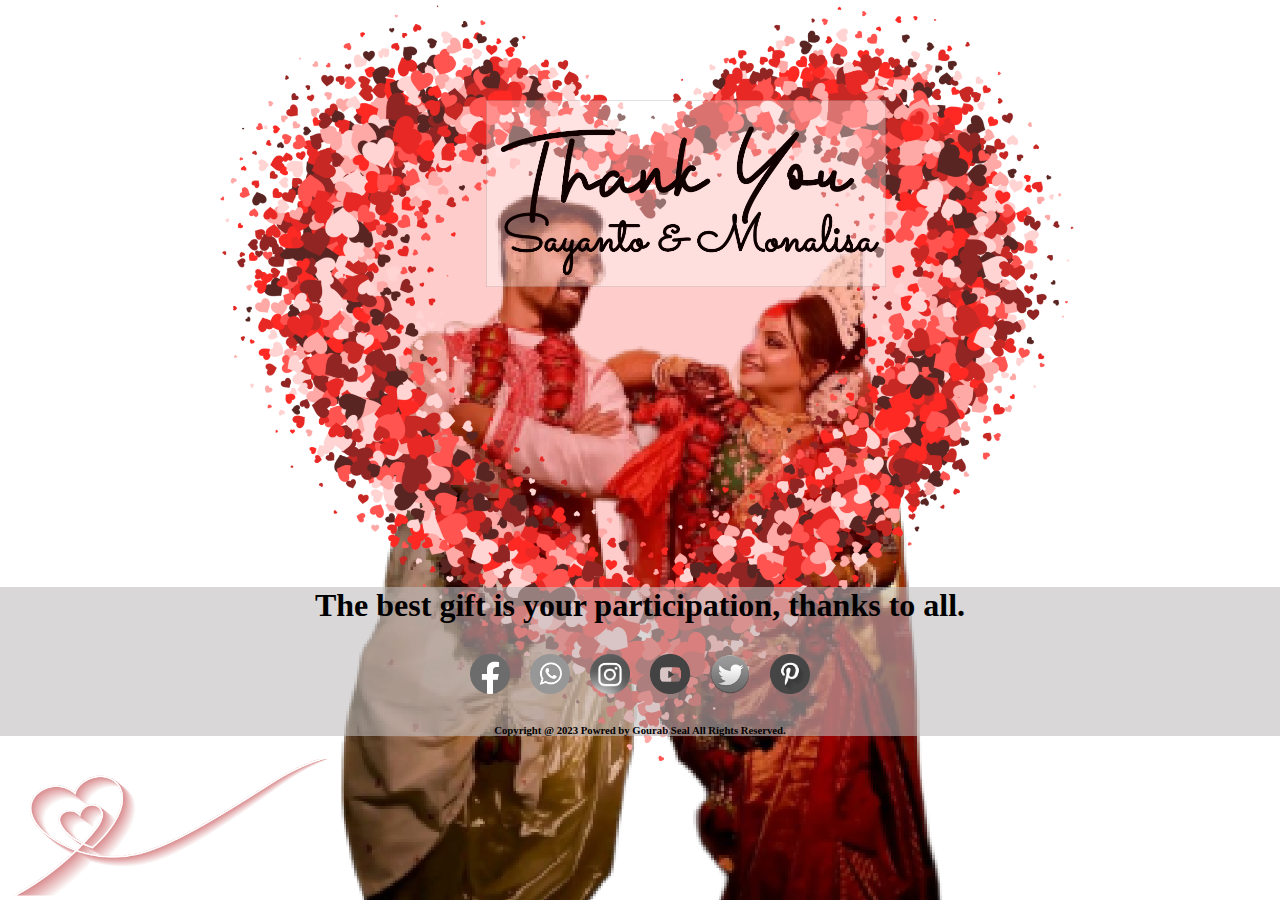
<file: footer/index.html>
<!DOCTYPE html>
<html lang="en">
<head>
    <meta charset="UTF-8">
    <meta name="viewport" content="width=device-width, initial-scale=1.0">
    <title>Document</title>
    <link rel="stylesheet" href="style.css">
</head>
<body>
    <div class="myFooter">
        <img src="./img/footerImg.png" alt="">
        <div class="imgDiv">
            <img src="./img/Group 180.png" alt="">
        </div>
    </div>
    <div class="copyright">
        <!-- <div class="copy-text"> -->
            <h1>The best gift is your participation, thanks to all.</h1>
            <div class="logoContainer">
                <div class="mainLogo">
                  <div class="box-1 box"><a href=""><img src="./img/facebook.png" alt=""></a></div>
                  <div class="box-2 box"><a href=""><img src="./img/whatsapp.png" alt=""></a></div>
                  <div class="box-3 box"><a href=""><img src="./img/instagram.png" alt=""></a></div>
                  <div class="box-4 box"><a href=""><img src="./img/youtube.png" alt=""></a></div>
                  <div class="box-5 box"><a href=""><img src="./img/twitter.png" alt=""></a></div>
                  <div class="box-6 box"><a href=""><img src="./img/pinsart.png" alt=""></a></div>
                </div>
                
              </div>
            <h6>Copyright @ 2023 Powred by Gourab Seal All Rights Reserved.</h6>
        <!-- </div> -->
    </div>
    <div class="footerDiv"><img src="./img/Group 62.png" alt=""></div>
</body>
</html>
</file>
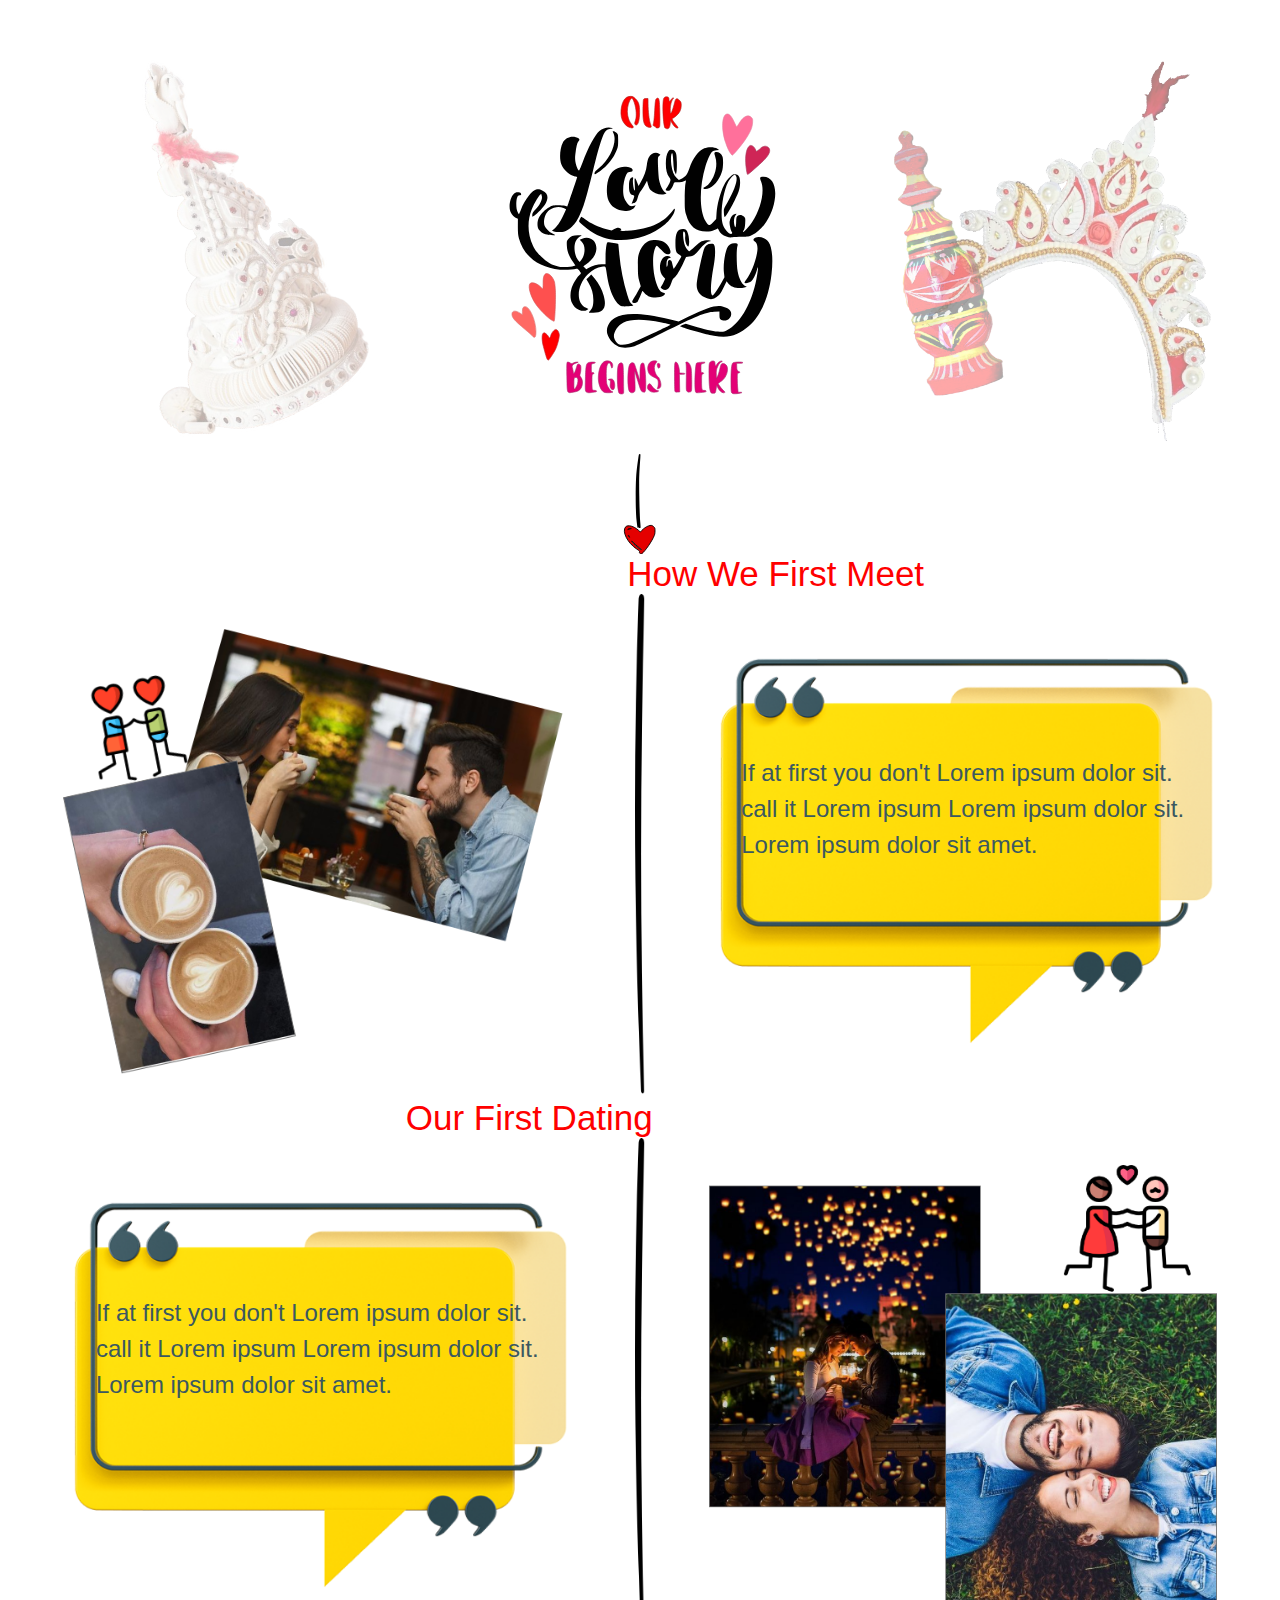
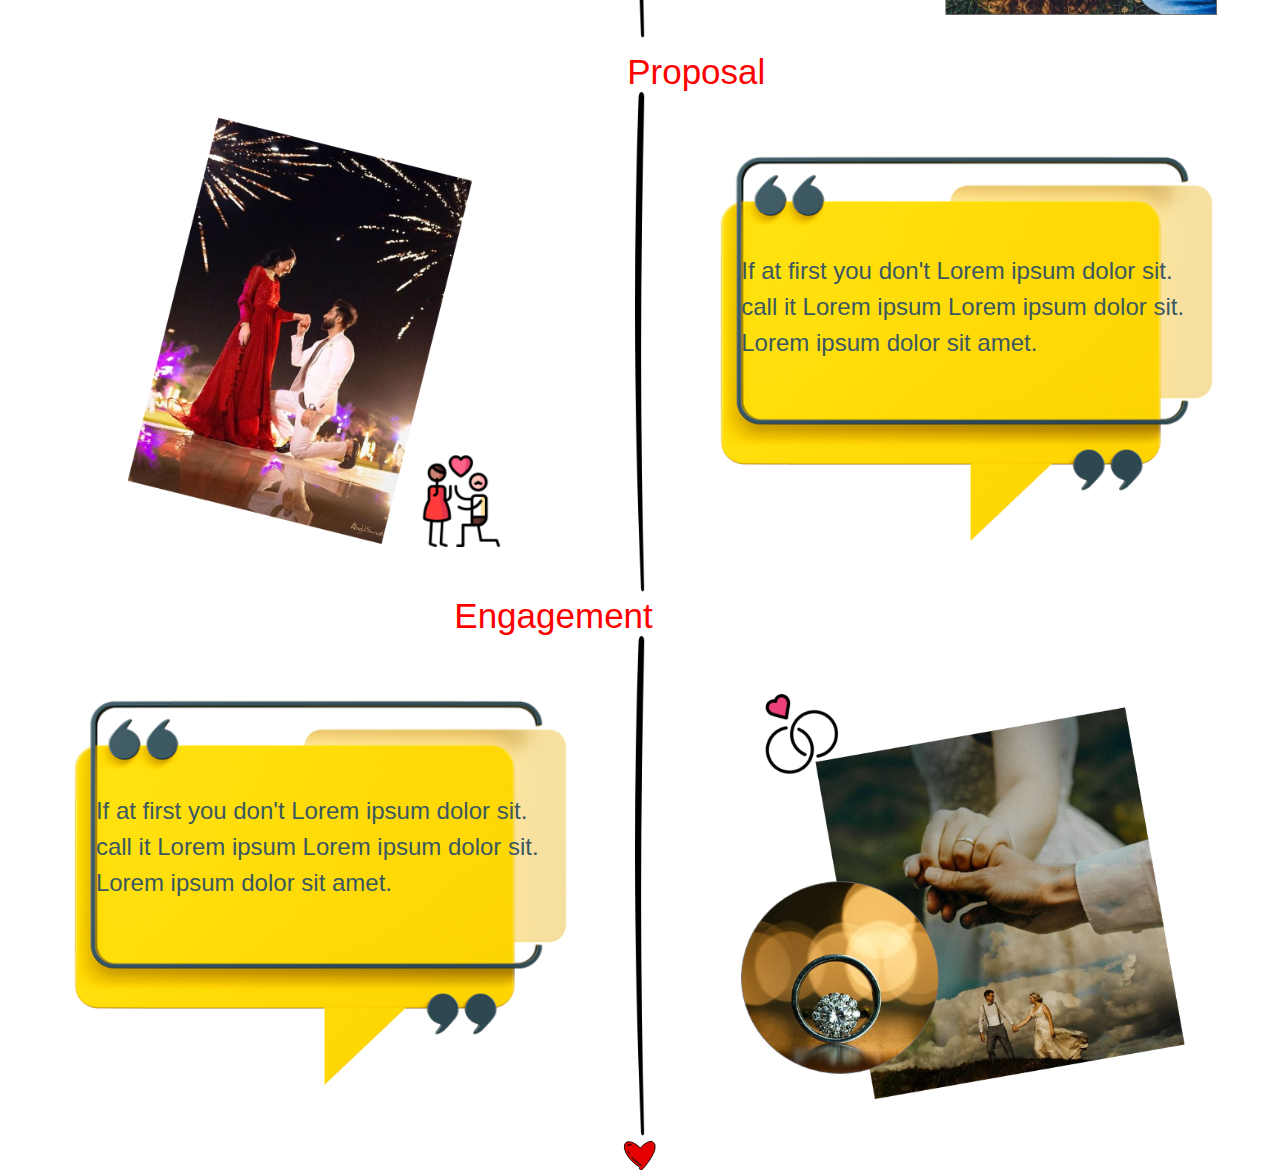
<file: typing/index.html>
<!DOCTYPE html>
<html lang="en">

<head>
  <meta charset="UTF-8">
  <meta name="viewport" content="width=device-width, initial-scale=1.0">
  <title>Document</title>
  <link rel="stylesheet" href="style.css">
</head>

<body>

  <!-- Typing Section  -->
  <div class="typingSection">
    <div class="imgBox1 imgBox"><img src="./TOPOR1.png" alt=""></div>
    <div class="imgBox2 imgBox"><svg version="1.1" id="svg2" viewBox="0 0 623.64595 699.98642"
        xmlns="http://www.w3.org/2000/svg" xmlns:svg="http://www.w3.org/2000/svg">
        <defs id="defs6" />
        <g id="g8" transform="translate(-41.136994,-28.031265)">
          <g id="g793" transform="translate(100,99.999029)">
            <path class="begins-here"
              style="display: inline; fill: #e40076; fill-opacity: 1; stroke: #a6306d; stroke-opacity: 1"
              d="m 219.09099,510.60964 c -3.11149,-3.74912 -4.09367,-38.81537 -1.28209,-45.77407 1.41587,-3.50431 5.07628,-4.71308 6.8649,-2.26699 1.24897,1.70806 1.45718,6.86295 1.78453,44.18142 0.0402,4.5857 -0.065,4.76041 -3.0435,5.05107 -1.83458,0.17902 -3.58728,-0.30393 -4.32384,-1.19143 z m 183.43665,0.0342 c -1.56964,-1.14775 -1.775,-3.21134 -1.81308,-18.21911 -0.0492,-19.39843 0.85417,-28.85064 2.95857,-30.95503 C 405.38861,459.75425 420,459.33388 420,461 c 0,0.55 -2.25,1 -5,1 h -5 l 0.0136,4.25 c 0.0195,6.05881 0.90562,8.59264 3.1279,8.94381 2.55836,0.40427 2.48787,2.21999 -0.10194,2.62574 -1.87228,0.29334 -2.03903,1.03169 -2.0325,9 0.004,4.77425 0.29398,11.71795 0.6446,15.43045 l 0.6375,6.75 3.60539,0.0304 c 5.4417,0.0459 1.76987,1.58539 -5.49572,2.3042 -4.25044,0.42051 -6.63806,0.21098 -7.87124,-0.69074 z m -34.27042,-0.8428 C 366.16073,507.25763 365,496.39417 365,479.31634 c 0,-16.1527 0.13847,-17.45481 2.06058,-19.37692 1.30299,-1.30299 3.04936,-1.94639 4.75,-1.75 2.31861,0.26776 2.73221,0.82762 2.99979,4.06058 0.37492,4.52999 1.14398,4.69624 3.39831,0.73464 1.68328,-2.95809 6.04619,-5.43361 8.1928,-4.64859 0.60418,0.22095 -0.14187,0.98427 -1.65789,1.69628 -1.71895,0.8073 -3.67255,3.20904 -5.19047,6.38111 -2.57183,5.3745 -2.86656,7.07038 -2.6219,15.08656 l 0.15261,5 1.87402,-3.5 c 1.03071,-1.925 2.65538,-7.20393 3.61038,-11.73095 1.87872,-8.90578 3.03191,-10.13197 7.81762,-8.31245 8.51736,3.23829 4.99364,21.41466 -5.46535,28.19185 -2.70628,1.75361 -4.9205,3.49508 -4.9205,3.86993 0,1.22058 6.3107,9.43374 8.68575,11.3042 2.98027,2.3471 2.9409,3.67742 -0.10883,3.67742 -2.91893,0 -7.75028,-4.59009 -9.64434,-9.16275 l -1.37284,-3.31434 -1.02987,6.48854 c -0.99327,6.25797 -1.13951,6.49925 -4.11504,6.78962 -1.69685,0.16558 -3.56777,-0.28442 -4.15761,-1 z m -232.31281,-1.3657 c -1.1466,-1.3797 -1.50967,-6.55215 -1.7609,-25.08671 C 133.88343,461.21073 133.96263,460 135.711,460 c 1.01419,0 2.8013,0.67053 3.97135,1.49006 1.88181,1.31807 2.45575,1.31878 4.9725,0.006 1.56483,-0.81614 4.19515,-1.46692 5.84515,-1.44617 2.95201,0.0371 2.93896,0.0595 -0.8162,1.39876 -5.78619,2.06362 -7.69401,4.17217 -6.68032,7.38322 0.46323,1.46738 1.13286,4.41148 1.48805,6.54244 0.60694,3.64132 0.72927,3.75531 2.03285,1.89418 0.76288,-1.08916 2.15576,-4.74517 3.09529,-8.12447 1.77703,-6.39163 2.23924,-6.82524 5.44607,-5.109 1.53993,0.82415 1.93426,2.11887 1.93426,6.35078 0,2.92358 -0.49053,6.72274 -1.09007,8.44258 -0.92177,2.64419 -0.78481,3.51506 0.88707,5.64052 2.65718,3.37805 3.51942,8.64214 2.21128,13.50018 -1.63243,6.06241 -4.81354,9.13748 -10.56821,10.21596 -10.89504,2.04183 -11.00488,2.04403 -12.49566,0.25017 z m 14.19254,-9.70381 c 2.13661,-4.18811 2.73805,-11.25656 1.09739,-12.89722 -0.55202,-0.55202 -2.00194,-0.85307 -3.22204,-0.669 -2.10297,0.31725 -2.22601,0.83745 -2.36533,10.00043 -0.16141,10.61515 0.58945,11.21146 4.48998,3.56579 z m 15.4384,9.70094 c -1.6511,-1.6511 -1.76176,-3.42779 -1.29986,-20.86863 0.5929,-22.38727 1.38925,-26.04682 5.86273,-26.94151 8.02264,-1.60453 14.55411,0.18812 6.85031,1.88016 -2.96692,0.65164 -2.98853,0.70643 -2.98853,7.57694 0,6.18373 0.20665,6.92054 1.94098,6.92054 2.70197,0 3.4613,1.66154 1.04777,2.29269 -1.83971,0.4811 -1.98875,1.38278 -1.98875,12.0319 0,6.33151 0.27314,12.22364 0.60699,13.09362 0.35591,0.9275 1.77924,1.58179 3.44098,1.58179 3.19508,0 4.72529,1.4893 2.43372,2.36865 -0.82876,0.31803 -4.34065,0.86856 -7.80421,1.22341 -5.29322,0.54231 -6.58516,0.35741 -8.10213,-1.15956 z m 28.91178,0.45281 c -5.77546,-2.80994 -10.05959,-15.19635 -9.12597,-26.38531 1.2992,-15.57025 6.51721,-24.5 14.31633,-24.5 4.83807,0 7.97006,2.11883 8.81439,5.96305 0.69825,3.17907 -0.97121,7.88163 -1.78816,5.03695 -1.93053,-6.72219 -2.36898,-7.5 -4.2278,-7.5 -3.11107,0 -4.61547,7.78177 -4.25311,22 0.28377,11.13476 0.5211,12.39503 3.29151,17.47862 1.64212,3.01324 4.02255,5.99188 5.28983,6.61921 l 2.30414,1.14059 -2.30414,0.61713 c -3.3861,0.90693 -10.0059,0.6542 -12.31702,-0.47024 z m 41.61614,-0.78204 c -3.90915,-3.90915 -3.69315,-38.50167 0.27826,-44.5628 2.14945,-3.28049 6.28459,-3.43842 7.60538,-0.29047 0.51922,1.2375 2.72301,7.875 4.89731,14.75 l 3.95328,12.5 0.096,-12 c 0.10285,-12.85743 1.22282,-17 4.59604,-17 1.70172,0 2.15194,1.15929 3.30099,8.5 0.73179,4.675 1.40679,14.8876 1.5,22.69467 0.18852,15.78912 -0.32732,17.3959 -5.0514,15.73453 -2.48493,-0.8739 -3.1617,-2.35657 -7.50625,-16.44485 -2.62629,-8.51639 -4.96723,-15.93435 -5.20208,-16.48435 -0.23485,-0.55 -0.16131,6.37762 0.16343,15.39472 0.54727,15.19632 0.45495,16.49379 -1.26303,17.75 -2.57239,1.88098 -5.13372,1.69275 -7.36792,-0.54145 z m 107.28647,0.77734 c -2.38721,-3.70425 -1.09341,-44.51689 1.49475,-47.15151 1.26525,-1.28796 14.53625,-2.2189 13.76152,-0.96535 -0.36792,0.59531 -2.01378,1.37775 -3.65748,1.73877 -2.96692,0.65164 -2.98853,0.70643 -2.98853,7.57694 0,6.18373 0.20665,6.92054 1.94098,6.92054 2.70197,0 3.4613,1.66154 1.04777,2.29269 -1.83187,0.47905 -1.98767,1.37547 -1.9751,11.36369 0.0174,13.8449 0.41244,15.34362 4.04396,15.34362 3.2327,0 4.70071,1.49503 2.35273,2.39603 -0.868,0.33308 -4.62753,0.88901 -8.35452,1.2354 -5.20047,0.48333 -6.98325,0.30873 -7.66608,-0.75082 z m -75.36545,-2.51363 c -2.58512,-2.17523 -3.07658,-3.24425 -2.82673,-6.14872 0.18143,-2.10906 1.03989,-3.95633 2.14559,-4.61698 1.52172,-0.90923 2.13209,-0.66539 3.5,1.39821 3.65473,5.51346 7.76476,9.18744 10.45134,9.3425 4.83929,0.2793 -10e-4,2.65801 -5.40889,2.65801 -3.65242,0 -5.44613,-0.60077 -7.86131,-2.63302 z m 41.60295,1.10401 C 309.28226,506.57198 309,495.52323 309,482.91821 c 0,-23.49701 0.15159,-24.37722 3.79962,-22.06321 1.65078,1.04711 4.20038,9.426 4.20038,13.80393 0,3.29312 0.0646,3.34107 4.5,3.34107 2.475,0 4.5,0.45 4.5,1 0,0.55 -2.02865,1 -4.50811,1 h -4.5081 l 0.2581,14.25 0.25811,14.25 -3.62276,0.30278 c -2.62452,0.21935 -3.79559,-0.14762 -4.25,-1.33179 z m 20.03466,0.39961 c -1.71006,-0.99415 -1.81455,-2.54198 -1.5,-22.21959 0.18596,-11.63306 -0.0297,-22.16351 -0.47929,-23.40101 -0.66438,-1.82882 -0.46302,-2.25 1.07569,-2.25 3.07409,0 6.14608,4.2228 7.23004,9.93853 0.55641,2.93395 1.01166,12.64554 1.01166,21.58133 0,16.00329 -0.0337,16.25592 -2.25,16.84985 -2.87877,0.77149 -2.90733,0.76868 -5.0881,-0.49911 z m -124.09028,-5.07181 c -1.14732,-1.63802 -1.38299,-3.55237 -0.92113,-7.48208 0.5736,-4.88045 0.44504,-5.34582 -1.69551,-6.13766 -2.18861,-0.80962 -2.12965,-0.89412 1.07044,-1.53413 2.58008,-0.51602 3.82148,-0.24246 5.2126,1.14866 3.71852,3.71852 3.54389,16.20642 -0.22663,16.20642 -1.04389,0 -2.59179,-0.99055 -3.43977,-2.20121 z m 75.86424,-0.49224 c 1.34037,-3.49294 1.70733,-9.88571 0.71487,-12.45373 -0.68288,-1.76699 -2.79831,-3.48701 -6.36223,-5.17301 -6.52955,-3.08897 -8.7111,-5.38915 -9.82868,-10.36314 C 263.99572,465.5751 268.60544,458 275.8891,458 c 4.90862,0 5.60832,0.84162 3.00423,3.61355 -3.20662,3.41328 -3.5744,9.9325 -0.90979,16.12656 1.21066,2.81424 2.85356,5.36714 3.65089,5.6731 2.19741,0.84323 5.31886,8.56234 5.34361,13.21435 0.022,4.12881 -0.84839,5.47837 -4.33938,6.72855 -1.46742,0.5255 -1.72197,0.30338 -1.2028,-1.04956 z m 0.20709,-34.50813 c -1.20424,-4.49591 -0.78605,-5.95785 1.60705,-5.61797 1.84197,0.2616 2.25,0.95178 2.25,3.80585 0,4.16716 -2.86563,5.51349 -3.85705,1.81212 z"
              id="path803" />
            <path class="our"
              style="display: inline; fill: #ff0000; fill-opacity: 1; stroke: #ac221f; stroke-opacity: 1"
              d="M 293.87676,79.990838 C 290.69835,78.13392 288.71974,38.429541 291.47465,31.788067 292.34472,29.690501 295.31677,28.648376 298,29.5 c 1.38874,0.440769 2,1.513034 2,3.508371 0,4.028062 1.32911,4.397372 3.37305,0.937247 0.95701,-1.62009 2.50208,-2.938727 3.43349,-2.930305 1.01155,0.0091 1.2698,0.311152 0.64136,0.75 -2.5649,1.791075 -4.8936,9.078147 -5.26796,16.484687 -0.68153,13.484004 2.19261,9.337514 7.10477,-10.25 1.6576,-6.609758 3.50516,-7.363981 7.71831,-3.150828 2.59199,2.591995 2.99698,3.729346 2.99698,8.416621 0,6.853954 -3.1406,13.078507 -8.77019,17.382212 -2.26481,1.731403 -4.65756,3.327912 -5.31722,3.547799 -1.60797,0.535988 0.11963,3.848276 5.20716,9.983602 C 315.52714,79.494524 315.70668,80 313.18709,80 c -2.17346,0 -6.26069,-4.177303 -8.80595,-9 l -1.84718,-3.5 -0.53264,5.796156 c -0.65416,7.118394 -3.45249,9.424238 -8.12456,6.694682 z m -57.71812,-0.985586 c -4.74399,-1.121658 -9.81674,-6.482785 -12.25699,-12.95377 -4.36257,-11.568523 -0.69272,-30.616213 6.87378,-35.677145 1.50907,-1.009358 4.56155,-1.83395 6.84222,-1.848346 3.49045,-0.02203 4.7242,0.583279 8.09982,3.974009 5.37908,5.40316 6.72078,9.897379 6.60932,22.13898 C 252.21699,66.699193 249.9998,75 246.88825,75 c -2.87494,0 -3.29646,-2.364257 -1.33651,-7.496298 2.27412,-5.954697 1.45956,-19.211126 -1.74937,-28.469962 -3.20458,-9.246266 -4.40017,-9.746885 -7.68025,-3.215891 -3.20996,6.391379 -4.54572,16.351649 -3.14662,23.463157 1.36947,6.960863 2.99324,10.557662 7.16097,15.862213 2.40881,3.065843 2.61185,3.739382 1.2812,4.25 -0.86968,0.33373 -1.65694,0.560718 -1.74946,0.50442 -0.0925,-0.0563 -1.67182,-0.457873 -3.50957,-0.892387 z M 278.36163,78.5 c -0.31659,-0.825 -1.1759,-1.5 -1.9096,-1.5 -2.04572,0 -2.79867,-1.955573 -1.6731,-4.345353 0.55816,-1.185056 1.47011,-10.455614 2.02656,-20.601241 0.87147,-15.889151 1.26143,-18.629167 2.81269,-19.763479 4.38904,-3.209348 5.25072,0.925829 5.6171,26.956378 0.22276,15.826572 0.0269,18.959625 -1.23528,19.76545 -2.2437,1.43241 -4.98791,1.183338 -5.63837,-0.511755 z m -14.52717,-1.027724 c -4.66768,-2.535001 -6.271,-9.579633 -6.09264,-26.769729 0.0844,-8.138599 0.4324,-15.676099 0.77324,-16.75 C 258.9712,32.515391 260.04084,32 262.56739,32 H 266 l 0.0337,7.75 c 0.0562,12.940973 1.74532,27.646935 3.79507,33.041426 1.06713,2.808445 1.69221,5.354283 1.38907,5.657419 -0.98835,0.988355 -4.65942,0.502798 -7.38336,-0.976569 z"
              id="path797" />
            <path class="love-story" style="display: inline; fill: #010101"
              d="m 222.06868,435.97238 c -9.61164,-2.01719 -19.06911,-11.26722 -22.10775,-21.62285 -2.74154,-9.34312 2.23197,-20.15553 11.98053,-26.04568 15.28578,-9.23577 44.56121,-8.49861 88.67955,2.23295 l 15.12102,3.67811 16.37898,-8.03769 C 357.20818,373.86615 371.02132,369 380.88055,369 c 5.85232,0 14.16364,2.89035 17.28397,6.01067 7.70444,7.70444 -1.0043,20.50752 -11.57609,17.01851 C 382.5782,390.70569 382,389.54012 382,382.77951 v -5.05692 l -8.75,0.51926 c -14.29538,0.84834 -28.80666,6.80027 -83.71398,34.33602 C 267.51621,423.6207 247.025,433.43191 244,434.38057 c -6.8331,2.14291 -16.1004,2.81554 -21.93132,1.59181 z M 233.5,430.63049 c 7.14764,-1.92381 19.16304,-7.09458 41.5,-17.85932 10.725,-5.16864 21.525,-10.34249 24,-11.49743 5.32244,-2.4837 5.55326,-2.36411 -11,-5.69907 -27.71828,-5.58435 -50.20972,-5.5825 -61.71444,0.005 -10.20818,4.95789 -17.58143,17.29566 -15.2718,25.55452 1.21728,4.3528 4.46887,8.7117 7.37436,9.88565 3.17388,1.28239 9.50681,1.11919 15.11188,-0.38944 z M 373,417.46662 c -4.675,-0.73682 -14.125,-2.98284 -21,-4.99116 -6.875,-2.00832 -17.3375,-5.01544 -23.25,-6.68248 -5.9125,-1.66705 -10.75,-3.3663 -10.75,-3.77613 0,-0.40982 2.09079,-1.54362 4.64621,-2.51954 l 4.64621,-1.7744 12.10379,3.63989 c 19.28138,5.79836 30.45772,8.34867 39.95507,9.11728 8.69637,0.70379 8.96681,0.65773 15.45256,-2.63187 19.57592,-9.92902 37.02713,-38.75626 45.71139,-75.50957 2.31924,-9.8154 4.71537,-25.44137 4.0095,-26.14724 -0.18683,-0.18684 -1.09602,2.26194 -2.02041,5.44174 -2.16658,7.45276 -5.64944,14.25427 -8.80704,17.19883 -2.58937,2.41467 -10.01003,4.08904 -11.00284,2.48264 -0.31067,-0.50267 1.04439,-2.9166 3.01124,-5.36428 7.61846,-9.48094 16.17363,-31.92255 17.86348,-46.85883 0.84899,-7.5041 -0.78677,-13.41399 -4.13503,-14.93956 -3.15801,-1.43888 -2.89654,-4.10582 0.57473,-5.86208 6.35031,-3.2129 17.45369,0.16871 21.74232,6.62176 5.87822,8.84487 7.62456,27.6524 4.81859,51.89465 -4.37122,37.76542 -17.55176,68.21653 -36.71518,84.82342 C 411.65786,417.39884 397.53329,421.33326 373,417.46662 Z M 170,379.45819 c 0,-0.298 0.9529,-1.5355 2.11756,-2.75 3.80884,-3.97186 5.15952,-8.67581 5.08469,-17.70819 -0.0839,-10.12656 -2.5352,-18.85288 -7.70883,-27.4424 l -3.57922,-5.94239 3.92449,-3.92449 3.9245,-3.92449 5.55882,6.73922 c 6.92653,8.39735 11.92514,17.80313 14.60973,27.49079 C 199.3073,371.39458 194.16089,380 177.18428,380 173.23292,380 170,379.75618 170,379.45819 Z m -16.44305,-4.50508 c -5.62183,-2.80475 -8.48385,-5.73682 -11.17953,-11.45311 -2.83807,-6.01826 -3.13905,-14.51548 -0.7994,-22.5685 1.92047,-6.6102 8.13388,-17.37566 12.33313,-21.36859 1.69887,-1.6154 3.08885,-3.33293 3.08885,-3.81672 0,-0.4838 -1.2029,-2.45672 -2.67312,-4.38427 -2.03203,-2.66413 -3.17121,-3.35944 -4.75,-2.89921 C 144.33192,309.99167 130.80476,310.7411 123,309.93512 87.948892,306.31547 64.15587,288.15688 56.260198,259 c -1.273587,-4.70306 -1.73982,-10.01142 -1.686485,-19.2017 l 0.07371,-12.7017 -2.828315,-1.17153 c -4.05226,-1.6785 -8.548081,-7.20807 -9.88828,-12.16194 -2.25191,-8.3239 0.499856,-21.39382 5.572245,-26.46621 3.250807,-3.2508 5.694296,-3.88669 10.246924,-2.66663 2.38359,0.63877 3.195984,4.28241 1,4.48506 -0.6875,0.0634 -1.924192,0.17594 -2.748204,0.25 -4.078239,0.36653 -5.445463,18.8559 -1.962063,26.53355 1.097695,2.41939 2.161508,4.21939 2.364031,4 0.202522,-0.2194 1.606484,-3.5489 3.119915,-7.3989 6.552825,-16.66966 18.296473,-31.62523 25.962558,-33.0634 3.106591,-0.5828 4.794615,-0.18878 9.3085,2.1728 8.724296,4.56438 10.048446,10.67026 4.650812,21.44573 -2.460397,4.91178 -13.33136,16.31279 -18.356378,19.25141 L 78,224.11307 v -3.21612 c 0,-2.53562 1.172432,-4.4453 5.54103,-9.02532 6.805228,-7.13457 10.93652,-15.54141 10.117519,-20.58832 -0.315161,-1.94211 -0.856001,-3.81286 -1.201865,-4.15721 -1.524175,-1.51752 -10.797956,13.58031 -15.397724,25.06768 -7.502944,18.73771 -6.716931,40.79682 2.093761,58.76048 3.273867,6.67492 5.964063,10.29437 12.782022,17.19723 9.638517,9.75854 18.626947,14.90983 29.565257,16.94392 6.73228,1.25193 19.56058,0.73954 23.76954,-0.94942 l 2.76955,-1.11135 -4.00864,-5.87265 c -6.79551,-9.95542 -9.35768,-16.65054 -9.83499,-25.69949 -0.40344,-7.64858 -0.28762,-8.19952 2.3936,-11.38597 3.79892,-4.51477 8.03977,-6.09174 16.12882,-5.99758 3.73017,0.0434 6.10712,0.33258 5.28212,0.64258 -3.55831,1.33707 -7.19744,4.73946 -9.21196,8.61268 -4.15864,7.99562 -2.26551,23.94859 3.69841,31.16579 l 2.47905,3 1.99484,-2.5 c 3.48716,-4.37023 5.40073,-9.33325 5.83901,-15.14403 0.52082,-6.90507 -1.02731,-11.93008 -4.8546,-15.75738 l -2.89953,-2.89952 3.99763,-1.59954 c 5.25515,-2.10269 9.50088,-1.98961 14.7503,0.39286 8.1023,3.67726 10.86917,15.82027 5.85803,25.70927 -2.83321,5.59108 -8.73905,12.00457 -14.66639,15.9271 l -4.09839,2.71219 2.39265,2.39265 2.39265,2.39265 3.48155,-2.05416 C 175.26668,303.46508 183.99634,301 190.65655,301 H 197 v -11.31634 c 0,-11.07791 1.38683,-22.37809 2.94519,-23.99794 0.66344,-0.68962 16.80238,1.72852 17.73046,2.6566 0.17381,0.1738 0.76608,5.82471 1.31617,12.55757 2.00444,24.53349 6.56155,48.33848 13.54766,70.76881 2.74198,8.80372 4.11192,11.70163 6.46955,13.68544 1.64503,1.38421 2.99097,2.7324 2.99097,2.99598 0,0.90717 -14.76161,1.86115 -17.9529,1.16022 -10.33514,-2.26997 -20.59578,-23.10061 -24.63382,-50.01034 -2.44223,-16.27513 -1.6026,-14.85129 -8.39453,-14.23542 -7.69197,0.69749 -14.85379,4.57493 -22.64529,12.26026 -18.4212,18.17018 -20.01264,46.75753 -3.03327,54.4872 l 3.84019,1.74821 -2.3127,1.61987 c -3.08123,2.15818 -8.47586,1.98512 -13.31073,-0.42701 z m 86.8183,-12.41762 c -0.30909,-0.80547 0.32392,-2.71797 1.4067,-4.25 1.08278,-1.53202 4.30778,-7.00846 7.16666,-12.16986 l 5.19797,-9.38438 -2.28791,-8.11562 c -1.94021,-6.8823 -2.29328,-10.54715 -2.32329,-24.11563 -0.0323,-14.58748 0.18459,-16.61008 2.45624,-22.91059 3.00638,-8.33826 9.1605,-15.63287 15.2414,-18.06597 2.545,-1.01831 6.98257,-1.69991 11.06725,-1.69991 12.08055,0 20.981,6.17657 23.78056,16.5028 1.27492,4.70254 -0.009,6.67367 -4.34703,6.67367 -2.42173,0 -4.3805,-1.38917 -9.87024,-7 -3.76691,-3.85 -7.21888,-7 -7.67103,-7 -1.55617,0 -4.18346,7.05829 -5.31247,14.2721 -1.31616,8.40959 -0.55092,24.88115 1.63604,35.21506 3.56988,16.86859 8.30912,25.65663 14.57878,27.03368 3.49559,0.76776 3.3711,2.04189 -0.48052,4.91831 -4.30326,3.21373 -17.98357,3.52871 -24.12543,0.55549 -2.53067,-1.22508 -5.64265,-3.7986 -6.98867,-5.77944 -2.15583,-3.17259 -2.50297,-3.35588 -3.11183,-1.64307 -1.87783,5.28258 -5.71409,13.99526 -7.08031,16.08037 -1.79929,2.74607 -7.98337,3.35735 -8.93287,0.88299 z m 120.50387,-6.43661 C 350.41159,352.00426 345,344.72873 345,334.75045 c 0,-7.28278 6.59218,-39.85996 11.62624,-57.45449 1.776,-6.20729 5.81095,-9.29596 12.14397,-9.29596 3.62579,0 4.14527,0.31878 5.13196,3.14922 1.71715,4.92581 1.29402,18.417 -0.96994,30.92589 -5.5173,30.4844 -6.29901,49.92489 -2.00751,49.92489 1.45268,0 9.20283,-11.31485 14.52371,-21.20392 l 4.6832,-8.70391 -0.87456,-7.51495 c -1.33398,-11.46271 1.09898,-30.09074 5.20574,-39.85787 1.89729,-4.51234 6.69772,-7.7163 11.53719,-7.7003 5.36738,0.0178 6.49541,1.12107 5.13526,5.02279 -1.71615,4.92293 -1.42934,31.18514 0.44883,41.09769 2.10897,11.13071 6.76868,20.48064 11.38797,22.85048 l 3.48737,1.78913 -3.97972,1.10485 c -9.99967,2.77613 -21.78856,-0.29588 -26.4939,-6.90392 l -2.3152,-3.2514 -4.74968,9.73007 c -5.28501,10.82674 -7.35315,13.43243 -13.53822,17.05713 -4.98135,2.91926 -8.20039,3.04866 -14.50359,0.58301 z m -72.29643,-15.2125 c -2.40547,-1.89214 -2.53154,-2.28541 -1.20317,-3.75325 0.81612,-0.9018 2.61645,-4.08425 4.00075,-7.0721 l 2.51689,-5.43246 -3.35731,-3.71614 c -10.70778,-11.85224 -3.44387,-37.26095 9.37477,-32.79235 3.4532,1.20379 4.1179,2.87992 1.14208,2.87992 -3.11644,0 -5.05837,3.84139 -5.04139,9.97251 0.0109,3.93768 0.29413,5.09606 0.98469,4.02749 0.53316,-0.825 0.98316,-3.075 1,-5 0.0381,-4.35177 1.20887,-6.30109 3.51264,-5.84839 2.34492,0.46077 3.19808,2.18782 4.54739,9.2053 0.61938,3.2213 1.50136,5.4713 1.95995,5 1.71111,-1.75854 11.97978,-18.70432 11.9737,-19.7595 -0.003,-0.60358 -1.31488,-1.84182 -2.91421,-2.75166 C 311.50251,282.6731 310.5,279.80829 310.5,267.04398 310.5,250.17793 313.84259,243.8 322.68187,243.8 c 1.89181,0 4.24325,0.72725 5.22543,1.61611 3.2816,2.96981 5.78593,15.47546 4.63542,23.14756 -0.55841,3.72374 -0.93771,4.35341 -2.06092,3.42123 -2.74289,-2.2764 -4.79047,-9.73087 -4.15248,-15.11767 C 326.93781,251.72948 325.88498,248 323.82611,248 c -1.96751,0 -0.40258,16.90837 2.08553,22.53316 2.22235,5.02398 5.68041,9.46684 7.36845,9.46684 0.5123,0 4.33775,-3.1811 8.50099,-7.06911 4.16325,-3.88802 9.27272,-7.93802 11.35439,-9 4.03606,-2.05905 13.2964,-2.65916 14.36453,-0.93089 0.33992,0.55 -0.15649,1 -1.10313,1 -3.55568,0 -10.12358,5.18728 -16.89687,13.34503 -7.75726,9.34284 -9.12306,10.27077 -16.57158,11.25885 l -5.15211,0.68345 -3.93873,8.60634 c -6.00934,13.1307 -11.627,22.44851 -14.83328,24.60344 -2.12852,1.43057 -3.4724,3.73867 -5.07034,8.70828 -3.60267,11.20431 -9.04859,14.63868 -15.35127,9.68099 z M 204.22657,260.40836 C 188.87391,257.83255 177.9697,252.33984 161.25,238.76001 157.2625,235.52135 154,232.2096 154,231.40058 c 0,-1.17756 1.62253,-4.39965 3.67191,-7.29181 0.15247,-0.21518 2.65117,1.4394 5.55266,3.67684 8.93827,6.89263 23.26955,13.72246 33.99485,16.20085 l 9.68531,2.23807 4.36336,-2.11226 c 4.90755,-2.37571 6.96481,-2.59318 9.86222,-1.04253 1.69297,0.90605 1.79767,1.31289 0.68426,2.65882 -1.19267,1.44172 -0.24816,1.53377 10.18543,0.99257 17.65574,-0.91582 36.06108,-5.27929 48.5,-11.49821 11.24942,-5.62423 17.54716,-10.93081 26.3737,-22.22292 2.75334,-3.52245 3.62485,-1.91141 1.82443,3.37255 -2.00995,5.89887 -8.274,14.26351 -14.87879,19.86825 -23.5189,19.95786 -58.47759,29.38793 -89.59277,24.16756 z m 188.96948,-4.26632 c -5.88804,-2.0773 -10.43284,-5.88527 -12.24471,-10.25952 C 380.29465,244.29713 379.63164,243 379.47798,243 c -0.15366,0 -2.68657,1.1206 -5.62868,2.49023 -4.23496,1.97148 -6.95593,2.49227 -13.06179,2.5 -17.5459,0.0222 -27.41,-8.20037 -32.97823,-27.49023 -2.06292,-7.14653 -2.29889,-9.97365 -2.21186,-26.5 0.0536,-10.175 0.57893,-20.74965 1.16745,-23.49921 0.58852,-2.74957 0.924,-5.14525 0.74551,-5.32374 -0.17848,-0.17849 -1.69399,0.38366 -3.36779,1.24921 -1.84443,0.95379 -5.58069,1.57374 -9.48452,1.57374 -6.19445,0 -6.46744,0.10537 -7.12479,2.75 -0.37594,1.5125 -1.88723,4.6617 -3.35841,6.99821 -1.99194,3.16359 -3.31315,4.24476 -5.17487,4.23469 -4.99475,-0.027 -5.53729,-1.43092 -2.1737,-5.62475 1.70191,-2.12198 3.77642,-5.79662 4.61004,-8.16586 1.46829,-4.17308 1.43614,-4.42787 -1.029,-8.15294 -3.82094,-5.77384 -5.49037,-12.55049 -5.48923,-22.28231 10e-4,-9.76032 1.30657,-15.85947 4.29184,-20.05189 1.66107,-2.33276 2.61702,-2.76126 5.5977,-2.50916 2.89947,0.24522 3.99074,0.9808 5.64345,3.80401 1.70825,2.91809 2.1014,5.57825 2.36465,16 0.17367,6.875 -0.09,14.3 -0.58585,16.5 l -0.90161,4 -1.84067,-4 c -1.34183,-2.91598 -1.99608,-7.44282 -2.41414,-16.70388 -0.34221,-7.58078 -1.04282,-13.17165 -1.7373,-13.86382 -1.87454,-1.86829 -2.74665,8.95323 -1.4999,18.61142 1.30976,10.14629 4.11678,17.04921 8.76494,21.55439 l 3.46828,3.36159 4.35552,-2.3106 c 6.61705,-3.51034 9.17547,-6.84099 12.50264,-16.27638 6.01892,-17.06881 14.66369,-28.72988 24.4052,-32.92057 6.36647,-2.73878 16.74543,-2.46729 21.24627,0.55575 l 2.92087,1.96184 -4.68823,0.55424 c -2.57853,0.30484 -5.61671,1.39451 -6.75151,2.42149 -2.80489,2.53839 -7.32933,12.36895 -10.54533,22.91257 -10.34684,33.92198 -10.43666,72.79541 -0.20726,89.69844 4.9532,8.18467 5.73421,8.32142 12.02773,2.10607 l 5.3713,-5.30458 0.6119,-10.17898 c 0.39067,-6.49869 1.69572,-14.15614 3.60951,-21.17899 5.49951,-20.18104 10.25289,-29.72505 18.66754,-37.4814 3.79439,-3.49755 5.04157,-4.08706 8.09553,-3.82655 2.5867,0.22065 4.20528,1.10935 5.70948,3.13486 2.96874,3.99761 2.83351,15.70721 -0.28494,24.67309 -4.21398,12.11565 -20.09507,41.19715 -22.61572,41.41398 -0.55,0.0473 -1.13231,-2.91872 -1.29403,-6.59119 -0.29085,-6.60489 -0.22369,-6.79865 6.20048,-17.88848 11.18513,-19.30855 16.69674,-36.13595 13.68134,-41.77027 C 408.4508,156.97382 407.32283,156 406.58118,156 c -1.87362,0 -8.05534,7.04894 -10.66119,12.15684 -8.73705,17.12603 -13.25002,53.58998 -8.45426,68.3089 2.94841,9.04915 12.65352,18.38639 15.06134,14.49046 0.35481,-0.5741 0.1675,-1.61929 -0.41624,-2.32265 -1.89982,-2.28915 -4.28213,-13.57086 -3.57482,-16.92902 1.1592,-5.50368 3.623,-9.7354 6.54918,-11.24858 3.92512,-2.02976 5.6158,-1.89403 3.66282,0.29405 -2.87392,3.21991 -3.98299,9.80114 -2.69622,15.99947 1.51856,7.31487 2.93828,5.10914 3.12221,-4.85078 0.10248,-5.54972 0.55742,-7.63011 1.97953,-9.05222 2.68177,-2.68177 7.43166,-2.35219 10.51334,0.72949 2.44209,2.44209 2.55327,3.00821 2.13941,10.89339 -0.2973,5.66421 -0.99951,9.17661 -2.20132,11.01081 -0.97062,1.48135 -1.54383,2.91431 -1.27379,3.18434 1.0981,1.09811 9.09611,-7.49417 14.51022,-15.58835 14.51534,-21.70066 21.04798,-51.00429 14.77204,-66.26332 -2.76128,-6.71366 -2.1771,-7.81283 4.15231,-7.81283 14.3093,0 21.73528,16.16945 17.82297,38.80803 -4.36035,25.23108 -18.65716,47.10155 -36.58871,55.9714 -4.93427,2.44073 -6.63145,2.72862 -16.5,2.79883 -6.05,0.043 -13.025,0.38353 -15.5,0.75664 -3.25506,0.4907 -5.96735,0.16069 -9.80395,-1.19286 z M 99.557825,252.50788 c -4.757517,-1.69479 -8.232253,-4.19005 -10.996036,-7.89642 -2.943402,-3.94724 -2.77894,-13.52914 0.334754,-19.5035 3.407109,-6.53733 10.312628,-13.38388 16.825897,-16.6822 4.95471,-2.50907 6.91693,-2.92576 13.77756,-2.92576 4.4,0 9.63978,0.37863 11.64396,0.8414 l 3.64395,0.84139 2.18991,-5.84139 C 139.01789,195.89971 151,160.15707 151,159.51325 c 0,-0.15987 -1.6875,-0.60039 -3.75,-0.97893 -7.87116,-1.44464 -18.2135,-10.41605 -21.74137,-18.85942 -3.80519,-9.10711 -2.82885,-26.16264 2.04867,-35.78798 3.8406,-7.579056 12.59124,-11.270372 21.21359,-8.948613 5.30754,1.429173 7.05412,3.492588 4.93673,5.832283 -2.43011,2.68524 -3.47858,6.23964 -5.13889,17.42126 -1.18049,7.95014 -1.29812,11.79845 -0.51019,16.69104 1.02357,6.35579 4.22933,14.11711 5.83097,14.11711 0.46688,0 3.00096,-5.7375 5.63129,-12.75 9.57966,-25.53949 20.05525,-45.16338 27.51979,-51.552752 C 192.8992,79.682497 201.934,77.608209 207.5,80 c 1.76509,0.758484 1.67322,0.867685 -0.78212,0.929715 -1.53016,0.03866 -4.30026,0.704607 -6.15577,1.479889 -6.54936,2.736496 -11.21641,15.920591 -24.4574,69.090396 -11.40558,45.79966 -14.92764,57.403 -21.57041,71.06312 -4.51216,9.27874 -6.4245,12.04031 -11.85657,17.12175 -4.19211,3.9215 -8.16233,6.63298 -11.25536,7.68688 -5.51448,1.87897 -13.72111,2.11727 -18.27268,0.53059 l -3.14875,-1.09766 4.74953,-4.29255 c 5.29566,-4.78612 9.43243,-11.20446 14.70297,-22.81212 l 3.54163,-7.8 -4.24753,-1.92804 c -7.0589,-3.20418 -15.34907,-2.02915 -22.99368,3.25906 -5.997187,4.1486 -9.871959,14.99545 -8.31723,23.28287 0.880354,4.69269 7.65824,12.17028 13.31337,14.68774 2.3375,1.04057 4.25,2.09589 4.25,2.34515 0,1.04777 -11.81612,0.25281 -15.442175,-1.03891 z M 223.5,214.02081 c -11.91644,-2.48423 -19.95072,-9.43849 -22.85256,-19.78058 -2.9047,-10.35229 -1.52586,-27.77331 2.87122,-36.27631 4.85431,-9.3872 13.88552,-14.93808 24.33021,-14.95415 7.28704,-0.0112 13.15113,2.23842 13.15113,5.04515 0,2.29753 -1.2165,3.05657 -5.07449,3.16626 -2.58438,0.0735 -3.40087,0.78552 -5.36974,4.68274 -4.59321,9.0919 -6.40298,26.67019 -3.71628,36.09608 1.72116,6.03842 7.45569,13.785 10.83184,14.63236 1.47476,0.37014 3.95505,0.19223 5.51175,-0.39536 l 2.83037,-1.06835 -1.71279,2.89952 c -2.98587,5.05467 -12.30937,7.72283 -20.80066,5.95264 z M 240.9356,198.75 c 1.00273,-2.3375 2.09715,-5.43231 2.43204,-6.87735 0.53639,-2.31449 0.24779,-2.69956 -2.42365,-3.23385 -4.04729,-0.80946 -5.96145,-5.47709 -5.88755,-14.35668 0.0742,-8.91102 1.70167,-13.67719 4.82103,-14.11838 2.21546,-0.31334 2.33259,-0.097 1.7188,3.1748 -0.74642,3.97877 1.00248,16.64502 2.50733,18.15902 0.6555,0.65949 0.76342,-2.72952 0.31844,-10 -0.75318,-12.30618 0.004,-12.9194 3.95363,-3.20168 l 2.27342,5.59362 3.63049,-6.20623 c 5.32343,-9.10027 8.85365,-19.16068 9.76116,-27.81732 0.45668,-4.35629 1.71047,-9.41812 2.92012,-11.78923 3.62354,-7.10272 11.61482,-10.16351 16.88953,-6.46896 l 2.2954,1.60776 -2.20944,2.0584 c -2.14733,2.00055 -2.1937,2.49639 -1.6497,17.64224 0.30785,8.57111 1.08588,18.27294 1.72896,21.55963 1.69017,8.63823 6.29139,18.25133 9.4176,19.67573 3.52146,1.60449 3.21797,2.63569 -1.00908,3.42869 -7.61889,1.42931 -17.30865,-1.5831 -22.3019,-6.93335 -1.30777,-1.40127 -3.14376,-5.34607 -4.07998,-8.76621 l -1.7022,-6.21844 -3.33177,5.91889 c -1.83247,3.2554 -4.87606,8.06151 -6.76353,10.68026 -1.88748,2.61875 -3.99976,6.91451 -4.69397,9.54613 -1.81943,6.89714 -3.10731,8.84227 -6.67889,10.08733 -1.74369,0.60785 -3.30288,1.10518 -3.46488,1.10518 -0.162,0 0.52587,-1.9125 1.52859,-4.25 z M 356,177.60841 c 0,-0.76538 1.0856,-1.66406 2.41244,-1.99708 1.32684,-0.33301 4.24711,-2.68978 6.48949,-5.23726 10.4347,-11.85445 14.78671,-30.89548 10.13904,-44.36055 -1.40992,-4.08475 -1.5932,-5.67763 -0.71736,-6.23468 3.82276,-2.43137 10.89927,1.33643 12.68769,6.75541 0.75633,2.29169 1.05185,7.15047 0.78018,12.82739 -0.35699,7.45984 -1.04104,10.56913 -3.72416,16.92788 C 378.64756,169.13379 367.83752,179 359.18428,179 357.13072,179 356,178.50585 356,177.60841 Z M 179,153.69113 c 0,-1.84395 1.81085,-3.97538 7,-8.23919 19.36063,-15.90822 30.73183,-43.84993 23.5101,-57.769834 C 208.23746,85.229098 208.27961,85 210.00354,85 c 1.03671,0 3.14753,1.086915 4.6907,2.415367 2.74046,2.359154 2.8053,2.655883 2.78602,12.750003 -0.018,9.41357 -0.30417,10.98196 -3.21109,17.5979 -3.99744,9.09789 -7.995,14.98397 -15.71184,23.13445 C 193.11993,146.64067 182.02791,155 179.84496,155 179.38023,155 179,154.41101 179,153.69113 Z"
              id="path795" />
            <path class="heart5"
              style="display: inline; fill: #ff0000; fill-opacity: 1; stroke: #ba2b2f; stroke-opacity: 1"
              d="m 102.15822,455.25 c -0.9549,-1.83204 -2.649978,-7.52368 -6.099808,-20.48162 -2.735217,-10.27377 -2.795621,-20.30347 -0.130867,-21.7296 1.534575,-0.82128 2.543031,-0.5137 4.946555,1.50873 1.66045,1.39718 3.29838,3.42057 3.63984,4.49641 0.98926,3.11689 2.32,2.28648 3.52861,-2.20194 1.18379,-4.39627 5.7807,-9.84198 8.30795,-9.84198 2.58945,0 5.6495,4.95785 5.6495,9.15324 0,4.91361 -3.41684,17.77348 -6.16446,23.20102 C 112.47014,446.00215 105.12804,457 104.05536,457 c -0.54175,0 -1.39546,-0.7875 -1.89714,-1.75 z"
              id="path286" />
            <path class="heart4"
              style="display: inline; fill: #fe504f; fill-opacity: 1; stroke: #d35759; stroke-opacity: 1"
              d="M 107.49107,390.63699 C 101.70614,386.73217 88.867904,373.57526 84.146529,366.71297 75.681845,354.40998 70.910798,338.77223 73.91132,333.1657 c 2.30219,-4.30168 12.399949,-1.19871 18.493668,5.68298 1.047743,1.18323 2.216644,2.15132 2.597558,2.15132 0.380913,0 0.648673,-3.9375 0.595021,-8.75 -0.113476,-10.17854 1.428081,-14.96735 5.116073,-15.89298 4.35007,-1.09179 10.99298,5.6412 13.34439,13.52535 0.59342,1.9897 1.29138,8.56763 1.55102,14.61763 0.63302,14.75029 -0.83126,48.74577 -2.11798,49.17185 -0.55491,0.18376 -3.25491,-1.18193 -6,-3.03486 z"
              id="path136" />
            <path class="heart3"
              style="display: inline; fill: #ff6964; fill-opacity: 1; stroke: #da7674; stroke-opacity: 1"
              d="M 77.924314,417.38419 C 76.590941,415.9455 71.45,411.37113 66.5,407.21893 48.564006,392.17372 45,388.0073 45,382.08484 c 0,-5.74276 5.774052,-6.40069 13.25,-1.50978 l 3.75,2.45332 v -5.31419 C 62,371.98083 63.169357,370 66.553977,370 c 7.477833,0 17.42103,23.1181 17.419231,40.5 -0.001,9.70218 -1.673303,11.60541 -6.048894,6.88419 z"
              id="path235" />
            <path class="heart2"
              style="display: inline; fill: #cf2556; fill-opacity: 1; stroke: #a53c5d; stroke-opacity: 1"
              d="m 426.11392,149.73275 c -3.46572,-19.90162 -1.29774,-37.24807 5.14471,-41.16384 2.57213,-1.56337 6.84789,1.16764 9.02128,5.76207 l 1.7799,3.76262 2.80891,-2.00012 c 1.5449,-1.10007 3.36744,-2.67311 4.05009,-3.49565 0.68264,-0.82254 2.75262,-1.99435 4.59995,-2.60402 2.68981,-0.88772 3.9519,-0.80178 6.33674,0.43146 6.23841,3.22601 4.64766,10.97644 -4.17435,20.33819 -4.32278,4.58726 -20.88708,19.42603 -26.82283,24.02866 -1.46506,1.13602 -1.76031,0.59174 -2.7444,-5.05937 z"
              id="path290" />
            <path class="heart"
              style="display: inline; fill: #ff709b; fill-opacity: 1; stroke: #e3819d; stroke-opacity: 1"
              d="m 400.20248,121.25 c -3.13596,-4.45976 -5.2966,-9.15328 -8.28901,-18.00599 -7.20441,-21.313481 -5.98022,-45.104736 2.37023,-46.063685 3.81324,-0.437904 7.5408,3.74615 11.82352,13.271488 1.86603,4.150302 3.62515,7.546495 3.90915,7.547095 0.284,6.01e-4 1.95825,-2.409571 3.72055,-5.355937 6.931,-11.58786 14.55972,-15.437238 19.93697,-10.059995 2.38467,2.384674 2.54622,3.094821 2.10421,9.25 -0.56854,7.917349 -3.51779,14.664918 -11.82925,27.064036 C 417.99543,107.77837 404.43772,124 402.96827,124 c -0.45764,0 -1.70225,-1.2375 -2.76579,-2.75 z"
              id="path292" />
          </g>
        </g>
      </svg></div>
    <div class="imgBox3 imgBox"><img src="./Topor2.png" alt=""></div>
  </div>
  <div class="typingSection2">
    <svg version="1.0" xmlns="http://www.w3.org/2000/svg" id="arrow" viewBox="0 0 70.000000 223.000000"
      preserveAspectRatio="xMidYMid meet">

      <g transform="translate(0.000000,223.000000) scale(0.100000,-0.100000)" fill="#000000" stroke="none">
        <path d="M326 2218 c-7 -21 -34 -221 -53 -383 -25 -216 -25 -864 0 -1084 10
          -85 20 -158 23 -162 6 -11 61 -12 67 -1 2 4 -2 72 -10 152 -7 80 -15 332 -19
          560 -6 389 -3 485 23 843 5 77 4 87 -11 87 -9 0 -18 -6 -20 -12z" />
        <path style="fill: #e40000;stroke: #010101; stroke-width:15pt" d="M537 626 c-47 -17 -103 -55 -147 -101 l-33 -34 -43 39 c-100 92 -234
          128 -284 75 -90 -96 40 -359 245 -493 59 -39 71 -51 64 -64 -10 -18 12 -48 36
          -48 38 0 204 223 272 365 33 69 38 90 38 148 0 65 -2 70 -33 98 -36 32 -58 35
          -115 15z m-407 -65 c-20 -4 -42 -11 -50 -15 -8 -4 -6 0 4 8 11 9 34 15 50 15
          31 -1 31 -1 -4 -8z m-21 -171 c11 -24 11 -24 -3 -6 -9 11 -16 24 -16 30 0 12
          5 7 19 -24z m235 -258 c27 -18 43 -32 34 -32 -27 0 -163 119 -211 184 -11 16
          13 -4 54 -45 40 -41 96 -89 123 -107z" />
      </g>
    </svg>

  </div>


  <!-- Type 1 start -->
  <div class="typeText1">
    <div class="maintitle">
      <div class="title1"></div>
      <div class="title2">How We First Meet</div>
    </div>
    <div class="typingSection3">
      <div class="imgBox4 typingBox1">
        <img src="./typing_img_1.png" alt="">
      </div>

      <div class="imgBox5 typingBox2">
        <img src="./border.png" alt="">
      </div>

      <div class="imgBox6 typingBox3">

        <img src="./box.png" alt="">
        <span class="wrapper">
          <p class="line__1">If at first you don't Lorem ipsum dolor sit.</p>
          <p class="line__2">call it Lorem ipsum Lorem ipsum dolor sit.</p>
          <p class="line__3">Lorem ipsum dolor sit amet.</p>
        </span>

      </div>
    </div>
  </div>


  <!-- Type 2 start -->
  <div class="typeText1">
    <div class="maintitle1">
      <div class="title3">Our First Dating</div>
      <div class="title4"></div>
    </div>
    <div class="typingSection4">
      <div class="imgBox4 typingBox4 ">
      
        <img src="./box.png" alt="">
        <span class="wrapper1">
          <p class="line__1">If at first you don't Lorem ipsum dolor sit.</p>
          <p class="line__2">call it Lorem ipsum Lorem ipsum dolor sit.</p>
          <p class="line__3">Lorem ipsum dolor sit amet.</p>
        </span>
      </div>

      <div class="imgBox5 typingBox5">
        <img src="./border.png" alt="">
      </div>

      <div class="imgBox6 typingBox6">

        <img src="./typing-img_2.png" alt="">

      </div>
    </div>
  </div>



  <!-- Type 1 start -->
  <div class="typeText1">
    <div class="maintitle mainTitleTop">
      <div class="title1"></div>
      <div class="title2">Proposal</div>
    </div>
    <div class="typingSection3">
      <div class="imgBox4 typingBox1">
        <img src="./typing-img_3.png" alt="" style="width: 60%;margin-bottom: 27px; ">
      </div>

      <div class="imgBox5 typingBox2">
        <img src="./border.png" alt="">
      </div>

      <div class="imgBox6 typingBox3">

        <img src="./box.png" alt="">
        <span class="wrapper">
          <p class="line__1">If at first you don't Lorem ipsum dolor sit.</p>
          <p class="line__2">call it Lorem ipsum Lorem ipsum dolor sit.</p>
          <p class="line__3">Lorem ipsum dolor sit amet.</p>
        </span>

      </div>
    </div>
  </div>


  <!-- Type 2 start -->
  <div class="typeText1">
    <div class="maintitle1">
      <div class="title3">Engagement</div>
      <div class="title4"></div>
    </div>
    <div class="typingSection4">
      <div class="imgBox4 typingBox4 ">
      
        <img src="./box.png" alt="">
        <span class="wrapper1">
          <p class="line__1">If at first you don't Lorem ipsum dolor sit.</p>
          <p class="line__2">call it Lorem ipsum Lorem ipsum dolor sit.</p>
          <p class="line__3">Lorem ipsum dolor sit amet.</p>
        </span>
      </div>

      <div class="imgBox5 typingBox5">
        <img src="./border.png" alt="">
      </div>

      <div class="imgBox6 typingBox6">

        <img src="./typing-img_4.png" alt="" style="width: 70%;">

      </div>
    </div>
  </div>
  <div class="typingSection2">
    <svg version="1.0" xmlns="http://www.w3.org/2000/svg" id="arrow1" viewBox="0 0 70.000000 223.000000"
      preserveAspectRatio="xMidYMid meet">

      <g transform="translate(0.000000,223.000000) scale(0.100000,-0.100000)" fill="#000000" stroke="none">
        <!-- <path d="M326 2218 c-7 -21 -34 -221 -53 -383 -25 -216 -25 -864 0 -1084 10
          -85 20 -158 23 -162 6 -11 61 -12 67 -1 2 4 -2 72 -10 152 -7 80 -15 332 -19
          560 -6 389 -3 485 23 843 5 77 4 87 -11 87 -9 0 -18 -6 -20 -12z" /> -->
        <path style="fill: #e40000;stroke: #010101; stroke-width:15pt" d="M537 626 c-47 -17 -103 -55 -147 -101 l-33 -34 -43 39 c-100 92 -234
          128 -284 75 -90 -96 40 -359 245 -493 59 -39 71 -51 64 -64 -10 -18 12 -48 36
          -48 38 0 204 223 272 365 33 69 38 90 38 148 0 65 -2 70 -33 98 -36 32 -58 35
          -115 15z m-407 -65 c-20 -4 -42 -11 -50 -15 -8 -4 -6 0 4 8 11 9 34 15 50 15
          31 -1 31 -1 -4 -8z m-21 -171 c11 -24 11 -24 -3 -6 -9 11 -16 24 -16 30 0 12
          5 7 19 -24z m235 -258 c27 -18 43 -32 34 -32 -27 0 -163 119 -211 184 -11 16
          13 -4 54 -45 40 -41 96 -89 123 -107z" />
      </g>
    </svg>

  </div>



  


</body>

</html>
</file>
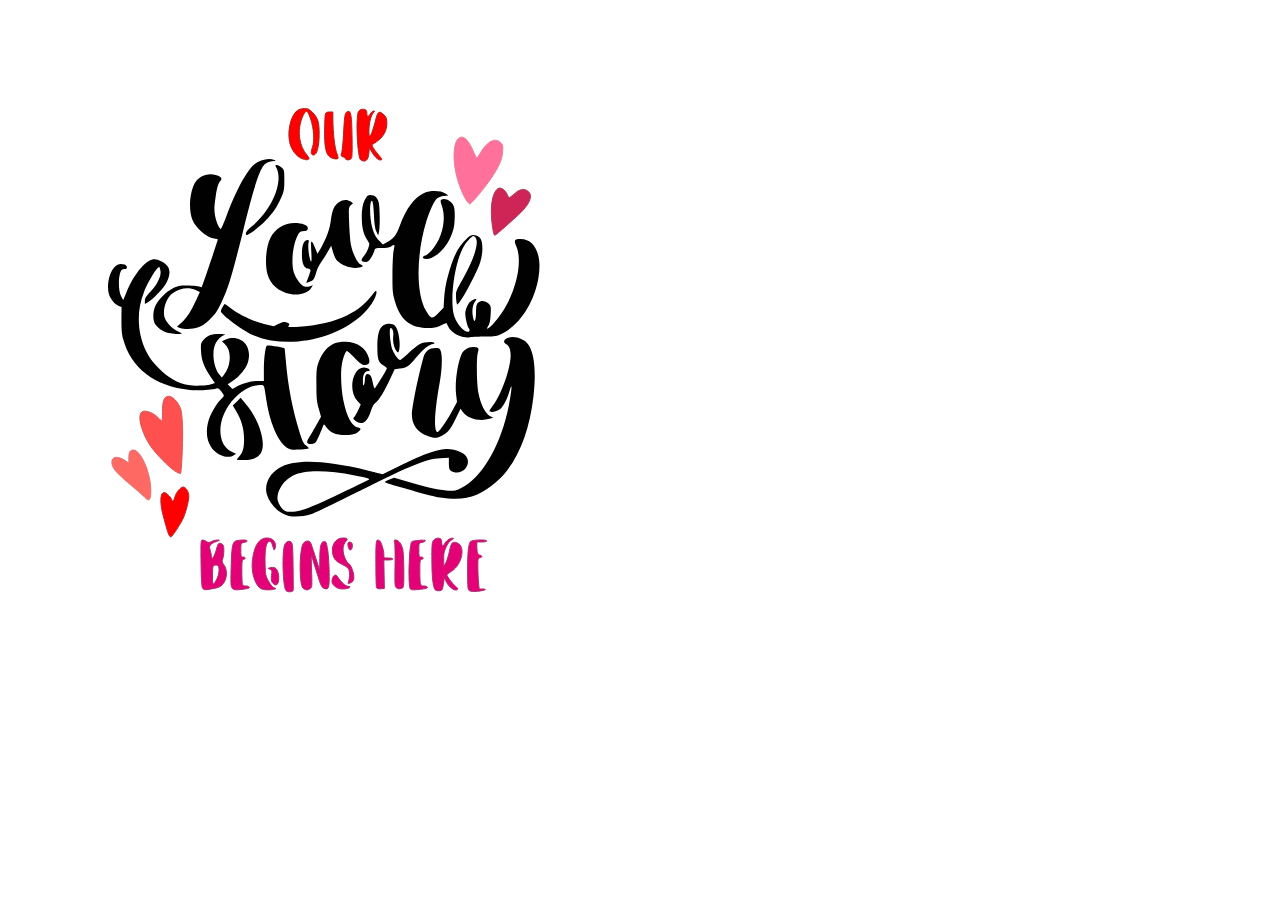
<file: typing/story.html>
<!DOCTYPE html>
<html lang="en">
  <head>
    <meta charset="UTF-8" />
    <meta http-equiv="X-UA-Compatible" content="IE=edge" />
    <meta name="viewport" content="width=device-width, initial-scale=1.0" />
    <title>Document</title>
  </head>
  <style>
    .love-story {
      animation: love-story 3s infinite alternate;
      animation-delay: 2s;
    }

    .begins-here {
      animation: begin 0.5s infinite alternate;
    }

    .heart {
      animation: beat 0.2s infinite alternate;
      transform-origin: center;
    }
    .heart2 {
      animation: beat 0.35s infinite alternate;
      transform-origin: center;
    }
    .heart3 {
      animation: beat 0.55s infinite alternate;
      transform-origin: center;
    }
    .heart4 {
      animation: beat 0.45s infinite alternate;
      transform-origin: center;
    }
    .heart5 {
      animation: beat 0.4s infinite alternate;
      transform-origin: center;
    }

    /* love-story animation */
    @keyframes love-story {
      from {
        fill: red;
      }
      to {
        fill: yellow;
        transform: scale(1.05);
      }
    }

    /* begin animation */
    @keyframes begin {
      to {
        fill: transparent;
      }
    }

    /* Heart beat animation */
    @keyframes beat {
      to {
        transform: scale(1.1);
      }
    }
  </style>
  <body>
    <svg version="1.1" id="svg2" width="623.64594" height="700" viewBox="0 0 623.64595 699.98642" xmlns="http://www.w3.org/2000/svg" xmlns:svg="http://www.w3.org/2000/svg">
      <defs id="defs6" />
      <g id="g8" transform="translate(-41.136994,-28.031265)">
        <g id="g793" transform="translate(100,99.999029)">
          <path
            class="begins-here"
            style="display: inline; fill: #e40076; fill-opacity: 1; stroke: #a6306d; stroke-opacity: 1"
            d="m 219.09099,510.60964 c -3.11149,-3.74912 -4.09367,-38.81537 -1.28209,-45.77407 1.41587,-3.50431 5.07628,-4.71308 6.8649,-2.26699 1.24897,1.70806 1.45718,6.86295 1.78453,44.18142 0.0402,4.5857 -0.065,4.76041 -3.0435,5.05107 -1.83458,0.17902 -3.58728,-0.30393 -4.32384,-1.19143 z m 183.43665,0.0342 c -1.56964,-1.14775 -1.775,-3.21134 -1.81308,-18.21911 -0.0492,-19.39843 0.85417,-28.85064 2.95857,-30.95503 C 405.38861,459.75425 420,459.33388 420,461 c 0,0.55 -2.25,1 -5,1 h -5 l 0.0136,4.25 c 0.0195,6.05881 0.90562,8.59264 3.1279,8.94381 2.55836,0.40427 2.48787,2.21999 -0.10194,2.62574 -1.87228,0.29334 -2.03903,1.03169 -2.0325,9 0.004,4.77425 0.29398,11.71795 0.6446,15.43045 l 0.6375,6.75 3.60539,0.0304 c 5.4417,0.0459 1.76987,1.58539 -5.49572,2.3042 -4.25044,0.42051 -6.63806,0.21098 -7.87124,-0.69074 z m -34.27042,-0.8428 C 366.16073,507.25763 365,496.39417 365,479.31634 c 0,-16.1527 0.13847,-17.45481 2.06058,-19.37692 1.30299,-1.30299 3.04936,-1.94639 4.75,-1.75 2.31861,0.26776 2.73221,0.82762 2.99979,4.06058 0.37492,4.52999 1.14398,4.69624 3.39831,0.73464 1.68328,-2.95809 6.04619,-5.43361 8.1928,-4.64859 0.60418,0.22095 -0.14187,0.98427 -1.65789,1.69628 -1.71895,0.8073 -3.67255,3.20904 -5.19047,6.38111 -2.57183,5.3745 -2.86656,7.07038 -2.6219,15.08656 l 0.15261,5 1.87402,-3.5 c 1.03071,-1.925 2.65538,-7.20393 3.61038,-11.73095 1.87872,-8.90578 3.03191,-10.13197 7.81762,-8.31245 8.51736,3.23829 4.99364,21.41466 -5.46535,28.19185 -2.70628,1.75361 -4.9205,3.49508 -4.9205,3.86993 0,1.22058 6.3107,9.43374 8.68575,11.3042 2.98027,2.3471 2.9409,3.67742 -0.10883,3.67742 -2.91893,0 -7.75028,-4.59009 -9.64434,-9.16275 l -1.37284,-3.31434 -1.02987,6.48854 c -0.99327,6.25797 -1.13951,6.49925 -4.11504,6.78962 -1.69685,0.16558 -3.56777,-0.28442 -4.15761,-1 z m -232.31281,-1.3657 c -1.1466,-1.3797 -1.50967,-6.55215 -1.7609,-25.08671 C 133.88343,461.21073 133.96263,460 135.711,460 c 1.01419,0 2.8013,0.67053 3.97135,1.49006 1.88181,1.31807 2.45575,1.31878 4.9725,0.006 1.56483,-0.81614 4.19515,-1.46692 5.84515,-1.44617 2.95201,0.0371 2.93896,0.0595 -0.8162,1.39876 -5.78619,2.06362 -7.69401,4.17217 -6.68032,7.38322 0.46323,1.46738 1.13286,4.41148 1.48805,6.54244 0.60694,3.64132 0.72927,3.75531 2.03285,1.89418 0.76288,-1.08916 2.15576,-4.74517 3.09529,-8.12447 1.77703,-6.39163 2.23924,-6.82524 5.44607,-5.109 1.53993,0.82415 1.93426,2.11887 1.93426,6.35078 0,2.92358 -0.49053,6.72274 -1.09007,8.44258 -0.92177,2.64419 -0.78481,3.51506 0.88707,5.64052 2.65718,3.37805 3.51942,8.64214 2.21128,13.50018 -1.63243,6.06241 -4.81354,9.13748 -10.56821,10.21596 -10.89504,2.04183 -11.00488,2.04403 -12.49566,0.25017 z m 14.19254,-9.70381 c 2.13661,-4.18811 2.73805,-11.25656 1.09739,-12.89722 -0.55202,-0.55202 -2.00194,-0.85307 -3.22204,-0.669 -2.10297,0.31725 -2.22601,0.83745 -2.36533,10.00043 -0.16141,10.61515 0.58945,11.21146 4.48998,3.56579 z m 15.4384,9.70094 c -1.6511,-1.6511 -1.76176,-3.42779 -1.29986,-20.86863 0.5929,-22.38727 1.38925,-26.04682 5.86273,-26.94151 8.02264,-1.60453 14.55411,0.18812 6.85031,1.88016 -2.96692,0.65164 -2.98853,0.70643 -2.98853,7.57694 0,6.18373 0.20665,6.92054 1.94098,6.92054 2.70197,0 3.4613,1.66154 1.04777,2.29269 -1.83971,0.4811 -1.98875,1.38278 -1.98875,12.0319 0,6.33151 0.27314,12.22364 0.60699,13.09362 0.35591,0.9275 1.77924,1.58179 3.44098,1.58179 3.19508,0 4.72529,1.4893 2.43372,2.36865 -0.82876,0.31803 -4.34065,0.86856 -7.80421,1.22341 -5.29322,0.54231 -6.58516,0.35741 -8.10213,-1.15956 z m 28.91178,0.45281 c -5.77546,-2.80994 -10.05959,-15.19635 -9.12597,-26.38531 1.2992,-15.57025 6.51721,-24.5 14.31633,-24.5 4.83807,0 7.97006,2.11883 8.81439,5.96305 0.69825,3.17907 -0.97121,7.88163 -1.78816,5.03695 -1.93053,-6.72219 -2.36898,-7.5 -4.2278,-7.5 -3.11107,0 -4.61547,7.78177 -4.25311,22 0.28377,11.13476 0.5211,12.39503 3.29151,17.47862 1.64212,3.01324 4.02255,5.99188 5.28983,6.61921 l 2.30414,1.14059 -2.30414,0.61713 c -3.3861,0.90693 -10.0059,0.6542 -12.31702,-0.47024 z m 41.61614,-0.78204 c -3.90915,-3.90915 -3.69315,-38.50167 0.27826,-44.5628 2.14945,-3.28049 6.28459,-3.43842 7.60538,-0.29047 0.51922,1.2375 2.72301,7.875 4.89731,14.75 l 3.95328,12.5 0.096,-12 c 0.10285,-12.85743 1.22282,-17 4.59604,-17 1.70172,0 2.15194,1.15929 3.30099,8.5 0.73179,4.675 1.40679,14.8876 1.5,22.69467 0.18852,15.78912 -0.32732,17.3959 -5.0514,15.73453 -2.48493,-0.8739 -3.1617,-2.35657 -7.50625,-16.44485 -2.62629,-8.51639 -4.96723,-15.93435 -5.20208,-16.48435 -0.23485,-0.55 -0.16131,6.37762 0.16343,15.39472 0.54727,15.19632 0.45495,16.49379 -1.26303,17.75 -2.57239,1.88098 -5.13372,1.69275 -7.36792,-0.54145 z m 107.28647,0.77734 c -2.38721,-3.70425 -1.09341,-44.51689 1.49475,-47.15151 1.26525,-1.28796 14.53625,-2.2189 13.76152,-0.96535 -0.36792,0.59531 -2.01378,1.37775 -3.65748,1.73877 -2.96692,0.65164 -2.98853,0.70643 -2.98853,7.57694 0,6.18373 0.20665,6.92054 1.94098,6.92054 2.70197,0 3.4613,1.66154 1.04777,2.29269 -1.83187,0.47905 -1.98767,1.37547 -1.9751,11.36369 0.0174,13.8449 0.41244,15.34362 4.04396,15.34362 3.2327,0 4.70071,1.49503 2.35273,2.39603 -0.868,0.33308 -4.62753,0.88901 -8.35452,1.2354 -5.20047,0.48333 -6.98325,0.30873 -7.66608,-0.75082 z m -75.36545,-2.51363 c -2.58512,-2.17523 -3.07658,-3.24425 -2.82673,-6.14872 0.18143,-2.10906 1.03989,-3.95633 2.14559,-4.61698 1.52172,-0.90923 2.13209,-0.66539 3.5,1.39821 3.65473,5.51346 7.76476,9.18744 10.45134,9.3425 4.83929,0.2793 -10e-4,2.65801 -5.40889,2.65801 -3.65242,0 -5.44613,-0.60077 -7.86131,-2.63302 z m 41.60295,1.10401 C 309.28226,506.57198 309,495.52323 309,482.91821 c 0,-23.49701 0.15159,-24.37722 3.79962,-22.06321 1.65078,1.04711 4.20038,9.426 4.20038,13.80393 0,3.29312 0.0646,3.34107 4.5,3.34107 2.475,0 4.5,0.45 4.5,1 0,0.55 -2.02865,1 -4.50811,1 h -4.5081 l 0.2581,14.25 0.25811,14.25 -3.62276,0.30278 c -2.62452,0.21935 -3.79559,-0.14762 -4.25,-1.33179 z m 20.03466,0.39961 c -1.71006,-0.99415 -1.81455,-2.54198 -1.5,-22.21959 0.18596,-11.63306 -0.0297,-22.16351 -0.47929,-23.40101 -0.66438,-1.82882 -0.46302,-2.25 1.07569,-2.25 3.07409,0 6.14608,4.2228 7.23004,9.93853 0.55641,2.93395 1.01166,12.64554 1.01166,21.58133 0,16.00329 -0.0337,16.25592 -2.25,16.84985 -2.87877,0.77149 -2.90733,0.76868 -5.0881,-0.49911 z m -124.09028,-5.07181 c -1.14732,-1.63802 -1.38299,-3.55237 -0.92113,-7.48208 0.5736,-4.88045 0.44504,-5.34582 -1.69551,-6.13766 -2.18861,-0.80962 -2.12965,-0.89412 1.07044,-1.53413 2.58008,-0.51602 3.82148,-0.24246 5.2126,1.14866 3.71852,3.71852 3.54389,16.20642 -0.22663,16.20642 -1.04389,0 -2.59179,-0.99055 -3.43977,-2.20121 z m 75.86424,-0.49224 c 1.34037,-3.49294 1.70733,-9.88571 0.71487,-12.45373 -0.68288,-1.76699 -2.79831,-3.48701 -6.36223,-5.17301 -6.52955,-3.08897 -8.7111,-5.38915 -9.82868,-10.36314 C 263.99572,465.5751 268.60544,458 275.8891,458 c 4.90862,0 5.60832,0.84162 3.00423,3.61355 -3.20662,3.41328 -3.5744,9.9325 -0.90979,16.12656 1.21066,2.81424 2.85356,5.36714 3.65089,5.6731 2.19741,0.84323 5.31886,8.56234 5.34361,13.21435 0.022,4.12881 -0.84839,5.47837 -4.33938,6.72855 -1.46742,0.5255 -1.72197,0.30338 -1.2028,-1.04956 z m 0.20709,-34.50813 c -1.20424,-4.49591 -0.78605,-5.95785 1.60705,-5.61797 1.84197,0.2616 2.25,0.95178 2.25,3.80585 0,4.16716 -2.86563,5.51349 -3.85705,1.81212 z"
            id="path803"
          />
          <path
            class="our"
            style="display: inline; fill: #ff0000; fill-opacity: 1; stroke: #ac221f; stroke-opacity: 1"
            d="M 293.87676,79.990838 C 290.69835,78.13392 288.71974,38.429541 291.47465,31.788067 292.34472,29.690501 295.31677,28.648376 298,29.5 c 1.38874,0.440769 2,1.513034 2,3.508371 0,4.028062 1.32911,4.397372 3.37305,0.937247 0.95701,-1.62009 2.50208,-2.938727 3.43349,-2.930305 1.01155,0.0091 1.2698,0.311152 0.64136,0.75 -2.5649,1.791075 -4.8936,9.078147 -5.26796,16.484687 -0.68153,13.484004 2.19261,9.337514 7.10477,-10.25 1.6576,-6.609758 3.50516,-7.363981 7.71831,-3.150828 2.59199,2.591995 2.99698,3.729346 2.99698,8.416621 0,6.853954 -3.1406,13.078507 -8.77019,17.382212 -2.26481,1.731403 -4.65756,3.327912 -5.31722,3.547799 -1.60797,0.535988 0.11963,3.848276 5.20716,9.983602 C 315.52714,79.494524 315.70668,80 313.18709,80 c -2.17346,0 -6.26069,-4.177303 -8.80595,-9 l -1.84718,-3.5 -0.53264,5.796156 c -0.65416,7.118394 -3.45249,9.424238 -8.12456,6.694682 z m -57.71812,-0.985586 c -4.74399,-1.121658 -9.81674,-6.482785 -12.25699,-12.95377 -4.36257,-11.568523 -0.69272,-30.616213 6.87378,-35.677145 1.50907,-1.009358 4.56155,-1.83395 6.84222,-1.848346 3.49045,-0.02203 4.7242,0.583279 8.09982,3.974009 5.37908,5.40316 6.72078,9.897379 6.60932,22.13898 C 252.21699,66.699193 249.9998,75 246.88825,75 c -2.87494,0 -3.29646,-2.364257 -1.33651,-7.496298 2.27412,-5.954697 1.45956,-19.211126 -1.74937,-28.469962 -3.20458,-9.246266 -4.40017,-9.746885 -7.68025,-3.215891 -3.20996,6.391379 -4.54572,16.351649 -3.14662,23.463157 1.36947,6.960863 2.99324,10.557662 7.16097,15.862213 2.40881,3.065843 2.61185,3.739382 1.2812,4.25 -0.86968,0.33373 -1.65694,0.560718 -1.74946,0.50442 -0.0925,-0.0563 -1.67182,-0.457873 -3.50957,-0.892387 z M 278.36163,78.5 c -0.31659,-0.825 -1.1759,-1.5 -1.9096,-1.5 -2.04572,0 -2.79867,-1.955573 -1.6731,-4.345353 0.55816,-1.185056 1.47011,-10.455614 2.02656,-20.601241 0.87147,-15.889151 1.26143,-18.629167 2.81269,-19.763479 4.38904,-3.209348 5.25072,0.925829 5.6171,26.956378 0.22276,15.826572 0.0269,18.959625 -1.23528,19.76545 -2.2437,1.43241 -4.98791,1.183338 -5.63837,-0.511755 z m -14.52717,-1.027724 c -4.66768,-2.535001 -6.271,-9.579633 -6.09264,-26.769729 0.0844,-8.138599 0.4324,-15.676099 0.77324,-16.75 C 258.9712,32.515391 260.04084,32 262.56739,32 H 266 l 0.0337,7.75 c 0.0562,12.940973 1.74532,27.646935 3.79507,33.041426 1.06713,2.808445 1.69221,5.354283 1.38907,5.657419 -0.98835,0.988355 -4.65942,0.502798 -7.38336,-0.976569 z"
            id="path797"
          />
          <path
            class="love-story"
            style="display: inline; fill: #010101"
            d="m 222.06868,435.97238 c -9.61164,-2.01719 -19.06911,-11.26722 -22.10775,-21.62285 -2.74154,-9.34312 2.23197,-20.15553 11.98053,-26.04568 15.28578,-9.23577 44.56121,-8.49861 88.67955,2.23295 l 15.12102,3.67811 16.37898,-8.03769 C 357.20818,373.86615 371.02132,369 380.88055,369 c 5.85232,0 14.16364,2.89035 17.28397,6.01067 7.70444,7.70444 -1.0043,20.50752 -11.57609,17.01851 C 382.5782,390.70569 382,389.54012 382,382.77951 v -5.05692 l -8.75,0.51926 c -14.29538,0.84834 -28.80666,6.80027 -83.71398,34.33602 C 267.51621,423.6207 247.025,433.43191 244,434.38057 c -6.8331,2.14291 -16.1004,2.81554 -21.93132,1.59181 z M 233.5,430.63049 c 7.14764,-1.92381 19.16304,-7.09458 41.5,-17.85932 10.725,-5.16864 21.525,-10.34249 24,-11.49743 5.32244,-2.4837 5.55326,-2.36411 -11,-5.69907 -27.71828,-5.58435 -50.20972,-5.5825 -61.71444,0.005 -10.20818,4.95789 -17.58143,17.29566 -15.2718,25.55452 1.21728,4.3528 4.46887,8.7117 7.37436,9.88565 3.17388,1.28239 9.50681,1.11919 15.11188,-0.38944 z M 373,417.46662 c -4.675,-0.73682 -14.125,-2.98284 -21,-4.99116 -6.875,-2.00832 -17.3375,-5.01544 -23.25,-6.68248 -5.9125,-1.66705 -10.75,-3.3663 -10.75,-3.77613 0,-0.40982 2.09079,-1.54362 4.64621,-2.51954 l 4.64621,-1.7744 12.10379,3.63989 c 19.28138,5.79836 30.45772,8.34867 39.95507,9.11728 8.69637,0.70379 8.96681,0.65773 15.45256,-2.63187 19.57592,-9.92902 37.02713,-38.75626 45.71139,-75.50957 2.31924,-9.8154 4.71537,-25.44137 4.0095,-26.14724 -0.18683,-0.18684 -1.09602,2.26194 -2.02041,5.44174 -2.16658,7.45276 -5.64944,14.25427 -8.80704,17.19883 -2.58937,2.41467 -10.01003,4.08904 -11.00284,2.48264 -0.31067,-0.50267 1.04439,-2.9166 3.01124,-5.36428 7.61846,-9.48094 16.17363,-31.92255 17.86348,-46.85883 0.84899,-7.5041 -0.78677,-13.41399 -4.13503,-14.93956 -3.15801,-1.43888 -2.89654,-4.10582 0.57473,-5.86208 6.35031,-3.2129 17.45369,0.16871 21.74232,6.62176 5.87822,8.84487 7.62456,27.6524 4.81859,51.89465 -4.37122,37.76542 -17.55176,68.21653 -36.71518,84.82342 C 411.65786,417.39884 397.53329,421.33326 373,417.46662 Z M 170,379.45819 c 0,-0.298 0.9529,-1.5355 2.11756,-2.75 3.80884,-3.97186 5.15952,-8.67581 5.08469,-17.70819 -0.0839,-10.12656 -2.5352,-18.85288 -7.70883,-27.4424 l -3.57922,-5.94239 3.92449,-3.92449 3.9245,-3.92449 5.55882,6.73922 c 6.92653,8.39735 11.92514,17.80313 14.60973,27.49079 C 199.3073,371.39458 194.16089,380 177.18428,380 173.23292,380 170,379.75618 170,379.45819 Z m -16.44305,-4.50508 c -5.62183,-2.80475 -8.48385,-5.73682 -11.17953,-11.45311 -2.83807,-6.01826 -3.13905,-14.51548 -0.7994,-22.5685 1.92047,-6.6102 8.13388,-17.37566 12.33313,-21.36859 1.69887,-1.6154 3.08885,-3.33293 3.08885,-3.81672 0,-0.4838 -1.2029,-2.45672 -2.67312,-4.38427 -2.03203,-2.66413 -3.17121,-3.35944 -4.75,-2.89921 C 144.33192,309.99167 130.80476,310.7411 123,309.93512 87.948892,306.31547 64.15587,288.15688 56.260198,259 c -1.273587,-4.70306 -1.73982,-10.01142 -1.686485,-19.2017 l 0.07371,-12.7017 -2.828315,-1.17153 c -4.05226,-1.6785 -8.548081,-7.20807 -9.88828,-12.16194 -2.25191,-8.3239 0.499856,-21.39382 5.572245,-26.46621 3.250807,-3.2508 5.694296,-3.88669 10.246924,-2.66663 2.38359,0.63877 3.195984,4.28241 1,4.48506 -0.6875,0.0634 -1.924192,0.17594 -2.748204,0.25 -4.078239,0.36653 -5.445463,18.8559 -1.962063,26.53355 1.097695,2.41939 2.161508,4.21939 2.364031,4 0.202522,-0.2194 1.606484,-3.5489 3.119915,-7.3989 6.552825,-16.66966 18.296473,-31.62523 25.962558,-33.0634 3.106591,-0.5828 4.794615,-0.18878 9.3085,2.1728 8.724296,4.56438 10.048446,10.67026 4.650812,21.44573 -2.460397,4.91178 -13.33136,16.31279 -18.356378,19.25141 L 78,224.11307 v -3.21612 c 0,-2.53562 1.172432,-4.4453 5.54103,-9.02532 6.805228,-7.13457 10.93652,-15.54141 10.117519,-20.58832 -0.315161,-1.94211 -0.856001,-3.81286 -1.201865,-4.15721 -1.524175,-1.51752 -10.797956,13.58031 -15.397724,25.06768 -7.502944,18.73771 -6.716931,40.79682 2.093761,58.76048 3.273867,6.67492 5.964063,10.29437 12.782022,17.19723 9.638517,9.75854 18.626947,14.90983 29.565257,16.94392 6.73228,1.25193 19.56058,0.73954 23.76954,-0.94942 l 2.76955,-1.11135 -4.00864,-5.87265 c -6.79551,-9.95542 -9.35768,-16.65054 -9.83499,-25.69949 -0.40344,-7.64858 -0.28762,-8.19952 2.3936,-11.38597 3.79892,-4.51477 8.03977,-6.09174 16.12882,-5.99758 3.73017,0.0434 6.10712,0.33258 5.28212,0.64258 -3.55831,1.33707 -7.19744,4.73946 -9.21196,8.61268 -4.15864,7.99562 -2.26551,23.94859 3.69841,31.16579 l 2.47905,3 1.99484,-2.5 c 3.48716,-4.37023 5.40073,-9.33325 5.83901,-15.14403 0.52082,-6.90507 -1.02731,-11.93008 -4.8546,-15.75738 l -2.89953,-2.89952 3.99763,-1.59954 c 5.25515,-2.10269 9.50088,-1.98961 14.7503,0.39286 8.1023,3.67726 10.86917,15.82027 5.85803,25.70927 -2.83321,5.59108 -8.73905,12.00457 -14.66639,15.9271 l -4.09839,2.71219 2.39265,2.39265 2.39265,2.39265 3.48155,-2.05416 C 175.26668,303.46508 183.99634,301 190.65655,301 H 197 v -11.31634 c 0,-11.07791 1.38683,-22.37809 2.94519,-23.99794 0.66344,-0.68962 16.80238,1.72852 17.73046,2.6566 0.17381,0.1738 0.76608,5.82471 1.31617,12.55757 2.00444,24.53349 6.56155,48.33848 13.54766,70.76881 2.74198,8.80372 4.11192,11.70163 6.46955,13.68544 1.64503,1.38421 2.99097,2.7324 2.99097,2.99598 0,0.90717 -14.76161,1.86115 -17.9529,1.16022 -10.33514,-2.26997 -20.59578,-23.10061 -24.63382,-50.01034 -2.44223,-16.27513 -1.6026,-14.85129 -8.39453,-14.23542 -7.69197,0.69749 -14.85379,4.57493 -22.64529,12.26026 -18.4212,18.17018 -20.01264,46.75753 -3.03327,54.4872 l 3.84019,1.74821 -2.3127,1.61987 c -3.08123,2.15818 -8.47586,1.98512 -13.31073,-0.42701 z m 86.8183,-12.41762 c -0.30909,-0.80547 0.32392,-2.71797 1.4067,-4.25 1.08278,-1.53202 4.30778,-7.00846 7.16666,-12.16986 l 5.19797,-9.38438 -2.28791,-8.11562 c -1.94021,-6.8823 -2.29328,-10.54715 -2.32329,-24.11563 -0.0323,-14.58748 0.18459,-16.61008 2.45624,-22.91059 3.00638,-8.33826 9.1605,-15.63287 15.2414,-18.06597 2.545,-1.01831 6.98257,-1.69991 11.06725,-1.69991 12.08055,0 20.981,6.17657 23.78056,16.5028 1.27492,4.70254 -0.009,6.67367 -4.34703,6.67367 -2.42173,0 -4.3805,-1.38917 -9.87024,-7 -3.76691,-3.85 -7.21888,-7 -7.67103,-7 -1.55617,0 -4.18346,7.05829 -5.31247,14.2721 -1.31616,8.40959 -0.55092,24.88115 1.63604,35.21506 3.56988,16.86859 8.30912,25.65663 14.57878,27.03368 3.49559,0.76776 3.3711,2.04189 -0.48052,4.91831 -4.30326,3.21373 -17.98357,3.52871 -24.12543,0.55549 -2.53067,-1.22508 -5.64265,-3.7986 -6.98867,-5.77944 -2.15583,-3.17259 -2.50297,-3.35588 -3.11183,-1.64307 -1.87783,5.28258 -5.71409,13.99526 -7.08031,16.08037 -1.79929,2.74607 -7.98337,3.35735 -8.93287,0.88299 z m 120.50387,-6.43661 C 350.41159,352.00426 345,344.72873 345,334.75045 c 0,-7.28278 6.59218,-39.85996 11.62624,-57.45449 1.776,-6.20729 5.81095,-9.29596 12.14397,-9.29596 3.62579,0 4.14527,0.31878 5.13196,3.14922 1.71715,4.92581 1.29402,18.417 -0.96994,30.92589 -5.5173,30.4844 -6.29901,49.92489 -2.00751,49.92489 1.45268,0 9.20283,-11.31485 14.52371,-21.20392 l 4.6832,-8.70391 -0.87456,-7.51495 c -1.33398,-11.46271 1.09898,-30.09074 5.20574,-39.85787 1.89729,-4.51234 6.69772,-7.7163 11.53719,-7.7003 5.36738,0.0178 6.49541,1.12107 5.13526,5.02279 -1.71615,4.92293 -1.42934,31.18514 0.44883,41.09769 2.10897,11.13071 6.76868,20.48064 11.38797,22.85048 l 3.48737,1.78913 -3.97972,1.10485 c -9.99967,2.77613 -21.78856,-0.29588 -26.4939,-6.90392 l -2.3152,-3.2514 -4.74968,9.73007 c -5.28501,10.82674 -7.35315,13.43243 -13.53822,17.05713 -4.98135,2.91926 -8.20039,3.04866 -14.50359,0.58301 z m -72.29643,-15.2125 c -2.40547,-1.89214 -2.53154,-2.28541 -1.20317,-3.75325 0.81612,-0.9018 2.61645,-4.08425 4.00075,-7.0721 l 2.51689,-5.43246 -3.35731,-3.71614 c -10.70778,-11.85224 -3.44387,-37.26095 9.37477,-32.79235 3.4532,1.20379 4.1179,2.87992 1.14208,2.87992 -3.11644,0 -5.05837,3.84139 -5.04139,9.97251 0.0109,3.93768 0.29413,5.09606 0.98469,4.02749 0.53316,-0.825 0.98316,-3.075 1,-5 0.0381,-4.35177 1.20887,-6.30109 3.51264,-5.84839 2.34492,0.46077 3.19808,2.18782 4.54739,9.2053 0.61938,3.2213 1.50136,5.4713 1.95995,5 1.71111,-1.75854 11.97978,-18.70432 11.9737,-19.7595 -0.003,-0.60358 -1.31488,-1.84182 -2.91421,-2.75166 C 311.50251,282.6731 310.5,279.80829 310.5,267.04398 310.5,250.17793 313.84259,243.8 322.68187,243.8 c 1.89181,0 4.24325,0.72725 5.22543,1.61611 3.2816,2.96981 5.78593,15.47546 4.63542,23.14756 -0.55841,3.72374 -0.93771,4.35341 -2.06092,3.42123 -2.74289,-2.2764 -4.79047,-9.73087 -4.15248,-15.11767 C 326.93781,251.72948 325.88498,248 323.82611,248 c -1.96751,0 -0.40258,16.90837 2.08553,22.53316 2.22235,5.02398 5.68041,9.46684 7.36845,9.46684 0.5123,0 4.33775,-3.1811 8.50099,-7.06911 4.16325,-3.88802 9.27272,-7.93802 11.35439,-9 4.03606,-2.05905 13.2964,-2.65916 14.36453,-0.93089 0.33992,0.55 -0.15649,1 -1.10313,1 -3.55568,0 -10.12358,5.18728 -16.89687,13.34503 -7.75726,9.34284 -9.12306,10.27077 -16.57158,11.25885 l -5.15211,0.68345 -3.93873,8.60634 c -6.00934,13.1307 -11.627,22.44851 -14.83328,24.60344 -2.12852,1.43057 -3.4724,3.73867 -5.07034,8.70828 -3.60267,11.20431 -9.04859,14.63868 -15.35127,9.68099 z M 204.22657,260.40836 C 188.87391,257.83255 177.9697,252.33984 161.25,238.76001 157.2625,235.52135 154,232.2096 154,231.40058 c 0,-1.17756 1.62253,-4.39965 3.67191,-7.29181 0.15247,-0.21518 2.65117,1.4394 5.55266,3.67684 8.93827,6.89263 23.26955,13.72246 33.99485,16.20085 l 9.68531,2.23807 4.36336,-2.11226 c 4.90755,-2.37571 6.96481,-2.59318 9.86222,-1.04253 1.69297,0.90605 1.79767,1.31289 0.68426,2.65882 -1.19267,1.44172 -0.24816,1.53377 10.18543,0.99257 17.65574,-0.91582 36.06108,-5.27929 48.5,-11.49821 11.24942,-5.62423 17.54716,-10.93081 26.3737,-22.22292 2.75334,-3.52245 3.62485,-1.91141 1.82443,3.37255 -2.00995,5.89887 -8.274,14.26351 -14.87879,19.86825 -23.5189,19.95786 -58.47759,29.38793 -89.59277,24.16756 z m 188.96948,-4.26632 c -5.88804,-2.0773 -10.43284,-5.88527 -12.24471,-10.25952 C 380.29465,244.29713 379.63164,243 379.47798,243 c -0.15366,0 -2.68657,1.1206 -5.62868,2.49023 -4.23496,1.97148 -6.95593,2.49227 -13.06179,2.5 -17.5459,0.0222 -27.41,-8.20037 -32.97823,-27.49023 -2.06292,-7.14653 -2.29889,-9.97365 -2.21186,-26.5 0.0536,-10.175 0.57893,-20.74965 1.16745,-23.49921 0.58852,-2.74957 0.924,-5.14525 0.74551,-5.32374 -0.17848,-0.17849 -1.69399,0.38366 -3.36779,1.24921 -1.84443,0.95379 -5.58069,1.57374 -9.48452,1.57374 -6.19445,0 -6.46744,0.10537 -7.12479,2.75 -0.37594,1.5125 -1.88723,4.6617 -3.35841,6.99821 -1.99194,3.16359 -3.31315,4.24476 -5.17487,4.23469 -4.99475,-0.027 -5.53729,-1.43092 -2.1737,-5.62475 1.70191,-2.12198 3.77642,-5.79662 4.61004,-8.16586 1.46829,-4.17308 1.43614,-4.42787 -1.029,-8.15294 -3.82094,-5.77384 -5.49037,-12.55049 -5.48923,-22.28231 10e-4,-9.76032 1.30657,-15.85947 4.29184,-20.05189 1.66107,-2.33276 2.61702,-2.76126 5.5977,-2.50916 2.89947,0.24522 3.99074,0.9808 5.64345,3.80401 1.70825,2.91809 2.1014,5.57825 2.36465,16 0.17367,6.875 -0.09,14.3 -0.58585,16.5 l -0.90161,4 -1.84067,-4 c -1.34183,-2.91598 -1.99608,-7.44282 -2.41414,-16.70388 -0.34221,-7.58078 -1.04282,-13.17165 -1.7373,-13.86382 -1.87454,-1.86829 -2.74665,8.95323 -1.4999,18.61142 1.30976,10.14629 4.11678,17.04921 8.76494,21.55439 l 3.46828,3.36159 4.35552,-2.3106 c 6.61705,-3.51034 9.17547,-6.84099 12.50264,-16.27638 6.01892,-17.06881 14.66369,-28.72988 24.4052,-32.92057 6.36647,-2.73878 16.74543,-2.46729 21.24627,0.55575 l 2.92087,1.96184 -4.68823,0.55424 c -2.57853,0.30484 -5.61671,1.39451 -6.75151,2.42149 -2.80489,2.53839 -7.32933,12.36895 -10.54533,22.91257 -10.34684,33.92198 -10.43666,72.79541 -0.20726,89.69844 4.9532,8.18467 5.73421,8.32142 12.02773,2.10607 l 5.3713,-5.30458 0.6119,-10.17898 c 0.39067,-6.49869 1.69572,-14.15614 3.60951,-21.17899 5.49951,-20.18104 10.25289,-29.72505 18.66754,-37.4814 3.79439,-3.49755 5.04157,-4.08706 8.09553,-3.82655 2.5867,0.22065 4.20528,1.10935 5.70948,3.13486 2.96874,3.99761 2.83351,15.70721 -0.28494,24.67309 -4.21398,12.11565 -20.09507,41.19715 -22.61572,41.41398 -0.55,0.0473 -1.13231,-2.91872 -1.29403,-6.59119 -0.29085,-6.60489 -0.22369,-6.79865 6.20048,-17.88848 11.18513,-19.30855 16.69674,-36.13595 13.68134,-41.77027 C 408.4508,156.97382 407.32283,156 406.58118,156 c -1.87362,0 -8.05534,7.04894 -10.66119,12.15684 -8.73705,17.12603 -13.25002,53.58998 -8.45426,68.3089 2.94841,9.04915 12.65352,18.38639 15.06134,14.49046 0.35481,-0.5741 0.1675,-1.61929 -0.41624,-2.32265 -1.89982,-2.28915 -4.28213,-13.57086 -3.57482,-16.92902 1.1592,-5.50368 3.623,-9.7354 6.54918,-11.24858 3.92512,-2.02976 5.6158,-1.89403 3.66282,0.29405 -2.87392,3.21991 -3.98299,9.80114 -2.69622,15.99947 1.51856,7.31487 2.93828,5.10914 3.12221,-4.85078 0.10248,-5.54972 0.55742,-7.63011 1.97953,-9.05222 2.68177,-2.68177 7.43166,-2.35219 10.51334,0.72949 2.44209,2.44209 2.55327,3.00821 2.13941,10.89339 -0.2973,5.66421 -0.99951,9.17661 -2.20132,11.01081 -0.97062,1.48135 -1.54383,2.91431 -1.27379,3.18434 1.0981,1.09811 9.09611,-7.49417 14.51022,-15.58835 14.51534,-21.70066 21.04798,-51.00429 14.77204,-66.26332 -2.76128,-6.71366 -2.1771,-7.81283 4.15231,-7.81283 14.3093,0 21.73528,16.16945 17.82297,38.80803 -4.36035,25.23108 -18.65716,47.10155 -36.58871,55.9714 -4.93427,2.44073 -6.63145,2.72862 -16.5,2.79883 -6.05,0.043 -13.025,0.38353 -15.5,0.75664 -3.25506,0.4907 -5.96735,0.16069 -9.80395,-1.19286 z M 99.557825,252.50788 c -4.757517,-1.69479 -8.232253,-4.19005 -10.996036,-7.89642 -2.943402,-3.94724 -2.77894,-13.52914 0.334754,-19.5035 3.407109,-6.53733 10.312628,-13.38388 16.825897,-16.6822 4.95471,-2.50907 6.91693,-2.92576 13.77756,-2.92576 4.4,0 9.63978,0.37863 11.64396,0.8414 l 3.64395,0.84139 2.18991,-5.84139 C 139.01789,195.89971 151,160.15707 151,159.51325 c 0,-0.15987 -1.6875,-0.60039 -3.75,-0.97893 -7.87116,-1.44464 -18.2135,-10.41605 -21.74137,-18.85942 -3.80519,-9.10711 -2.82885,-26.16264 2.04867,-35.78798 3.8406,-7.579056 12.59124,-11.270372 21.21359,-8.948613 5.30754,1.429173 7.05412,3.492588 4.93673,5.832283 -2.43011,2.68524 -3.47858,6.23964 -5.13889,17.42126 -1.18049,7.95014 -1.29812,11.79845 -0.51019,16.69104 1.02357,6.35579 4.22933,14.11711 5.83097,14.11711 0.46688,0 3.00096,-5.7375 5.63129,-12.75 9.57966,-25.53949 20.05525,-45.16338 27.51979,-51.552752 C 192.8992,79.682497 201.934,77.608209 207.5,80 c 1.76509,0.758484 1.67322,0.867685 -0.78212,0.929715 -1.53016,0.03866 -4.30026,0.704607 -6.15577,1.479889 -6.54936,2.736496 -11.21641,15.920591 -24.4574,69.090396 -11.40558,45.79966 -14.92764,57.403 -21.57041,71.06312 -4.51216,9.27874 -6.4245,12.04031 -11.85657,17.12175 -4.19211,3.9215 -8.16233,6.63298 -11.25536,7.68688 -5.51448,1.87897 -13.72111,2.11727 -18.27268,0.53059 l -3.14875,-1.09766 4.74953,-4.29255 c 5.29566,-4.78612 9.43243,-11.20446 14.70297,-22.81212 l 3.54163,-7.8 -4.24753,-1.92804 c -7.0589,-3.20418 -15.34907,-2.02915 -22.99368,3.25906 -5.997187,4.1486 -9.871959,14.99545 -8.31723,23.28287 0.880354,4.69269 7.65824,12.17028 13.31337,14.68774 2.3375,1.04057 4.25,2.09589 4.25,2.34515 0,1.04777 -11.81612,0.25281 -15.442175,-1.03891 z M 223.5,214.02081 c -11.91644,-2.48423 -19.95072,-9.43849 -22.85256,-19.78058 -2.9047,-10.35229 -1.52586,-27.77331 2.87122,-36.27631 4.85431,-9.3872 13.88552,-14.93808 24.33021,-14.95415 7.28704,-0.0112 13.15113,2.23842 13.15113,5.04515 0,2.29753 -1.2165,3.05657 -5.07449,3.16626 -2.58438,0.0735 -3.40087,0.78552 -5.36974,4.68274 -4.59321,9.0919 -6.40298,26.67019 -3.71628,36.09608 1.72116,6.03842 7.45569,13.785 10.83184,14.63236 1.47476,0.37014 3.95505,0.19223 5.51175,-0.39536 l 2.83037,-1.06835 -1.71279,2.89952 c -2.98587,5.05467 -12.30937,7.72283 -20.80066,5.95264 z M 240.9356,198.75 c 1.00273,-2.3375 2.09715,-5.43231 2.43204,-6.87735 0.53639,-2.31449 0.24779,-2.69956 -2.42365,-3.23385 -4.04729,-0.80946 -5.96145,-5.47709 -5.88755,-14.35668 0.0742,-8.91102 1.70167,-13.67719 4.82103,-14.11838 2.21546,-0.31334 2.33259,-0.097 1.7188,3.1748 -0.74642,3.97877 1.00248,16.64502 2.50733,18.15902 0.6555,0.65949 0.76342,-2.72952 0.31844,-10 -0.75318,-12.30618 0.004,-12.9194 3.95363,-3.20168 l 2.27342,5.59362 3.63049,-6.20623 c 5.32343,-9.10027 8.85365,-19.16068 9.76116,-27.81732 0.45668,-4.35629 1.71047,-9.41812 2.92012,-11.78923 3.62354,-7.10272 11.61482,-10.16351 16.88953,-6.46896 l 2.2954,1.60776 -2.20944,2.0584 c -2.14733,2.00055 -2.1937,2.49639 -1.6497,17.64224 0.30785,8.57111 1.08588,18.27294 1.72896,21.55963 1.69017,8.63823 6.29139,18.25133 9.4176,19.67573 3.52146,1.60449 3.21797,2.63569 -1.00908,3.42869 -7.61889,1.42931 -17.30865,-1.5831 -22.3019,-6.93335 -1.30777,-1.40127 -3.14376,-5.34607 -4.07998,-8.76621 l -1.7022,-6.21844 -3.33177,5.91889 c -1.83247,3.2554 -4.87606,8.06151 -6.76353,10.68026 -1.88748,2.61875 -3.99976,6.91451 -4.69397,9.54613 -1.81943,6.89714 -3.10731,8.84227 -6.67889,10.08733 -1.74369,0.60785 -3.30288,1.10518 -3.46488,1.10518 -0.162,0 0.52587,-1.9125 1.52859,-4.25 z M 356,177.60841 c 0,-0.76538 1.0856,-1.66406 2.41244,-1.99708 1.32684,-0.33301 4.24711,-2.68978 6.48949,-5.23726 10.4347,-11.85445 14.78671,-30.89548 10.13904,-44.36055 -1.40992,-4.08475 -1.5932,-5.67763 -0.71736,-6.23468 3.82276,-2.43137 10.89927,1.33643 12.68769,6.75541 0.75633,2.29169 1.05185,7.15047 0.78018,12.82739 -0.35699,7.45984 -1.04104,10.56913 -3.72416,16.92788 C 378.64756,169.13379 367.83752,179 359.18428,179 357.13072,179 356,178.50585 356,177.60841 Z M 179,153.69113 c 0,-1.84395 1.81085,-3.97538 7,-8.23919 19.36063,-15.90822 30.73183,-43.84993 23.5101,-57.769834 C 208.23746,85.229098 208.27961,85 210.00354,85 c 1.03671,0 3.14753,1.086915 4.6907,2.415367 2.74046,2.359154 2.8053,2.655883 2.78602,12.750003 -0.018,9.41357 -0.30417,10.98196 -3.21109,17.5979 -3.99744,9.09789 -7.995,14.98397 -15.71184,23.13445 C 193.11993,146.64067 182.02791,155 179.84496,155 179.38023,155 179,154.41101 179,153.69113 Z"
            id="path795"
          />
          <path class="heart5" style="display: inline; fill: #ff0000; fill-opacity: 1; stroke: #ba2b2f; stroke-opacity: 1" d="m 102.15822,455.25 c -0.9549,-1.83204 -2.649978,-7.52368 -6.099808,-20.48162 -2.735217,-10.27377 -2.795621,-20.30347 -0.130867,-21.7296 1.534575,-0.82128 2.543031,-0.5137 4.946555,1.50873 1.66045,1.39718 3.29838,3.42057 3.63984,4.49641 0.98926,3.11689 2.32,2.28648 3.52861,-2.20194 1.18379,-4.39627 5.7807,-9.84198 8.30795,-9.84198 2.58945,0 5.6495,4.95785 5.6495,9.15324 0,4.91361 -3.41684,17.77348 -6.16446,23.20102 C 112.47014,446.00215 105.12804,457 104.05536,457 c -0.54175,0 -1.39546,-0.7875 -1.89714,-1.75 z" id="path286" />
          <path class="heart4" style="display: inline; fill: #fe504f; fill-opacity: 1; stroke: #d35759; stroke-opacity: 1" d="M 107.49107,390.63699 C 101.70614,386.73217 88.867904,373.57526 84.146529,366.71297 75.681845,354.40998 70.910798,338.77223 73.91132,333.1657 c 2.30219,-4.30168 12.399949,-1.19871 18.493668,5.68298 1.047743,1.18323 2.216644,2.15132 2.597558,2.15132 0.380913,0 0.648673,-3.9375 0.595021,-8.75 -0.113476,-10.17854 1.428081,-14.96735 5.116073,-15.89298 4.35007,-1.09179 10.99298,5.6412 13.34439,13.52535 0.59342,1.9897 1.29138,8.56763 1.55102,14.61763 0.63302,14.75029 -0.83126,48.74577 -2.11798,49.17185 -0.55491,0.18376 -3.25491,-1.18193 -6,-3.03486 z" id="path136" />
          <path class="heart3" style="display: inline; fill: #ff6964; fill-opacity: 1; stroke: #da7674; stroke-opacity: 1" d="M 77.924314,417.38419 C 76.590941,415.9455 71.45,411.37113 66.5,407.21893 48.564006,392.17372 45,388.0073 45,382.08484 c 0,-5.74276 5.774052,-6.40069 13.25,-1.50978 l 3.75,2.45332 v -5.31419 C 62,371.98083 63.169357,370 66.553977,370 c 7.477833,0 17.42103,23.1181 17.419231,40.5 -0.001,9.70218 -1.673303,11.60541 -6.048894,6.88419 z" id="path235" />
          <path class="heart2" style="display: inline; fill: #cf2556; fill-opacity: 1; stroke: #a53c5d; stroke-opacity: 1" d="m 426.11392,149.73275 c -3.46572,-19.90162 -1.29774,-37.24807 5.14471,-41.16384 2.57213,-1.56337 6.84789,1.16764 9.02128,5.76207 l 1.7799,3.76262 2.80891,-2.00012 c 1.5449,-1.10007 3.36744,-2.67311 4.05009,-3.49565 0.68264,-0.82254 2.75262,-1.99435 4.59995,-2.60402 2.68981,-0.88772 3.9519,-0.80178 6.33674,0.43146 6.23841,3.22601 4.64766,10.97644 -4.17435,20.33819 -4.32278,4.58726 -20.88708,19.42603 -26.82283,24.02866 -1.46506,1.13602 -1.76031,0.59174 -2.7444,-5.05937 z" id="path290" />
          <path class="heart" style="display: inline; fill: #ff709b; fill-opacity: 1; stroke: #e3819d; stroke-opacity: 1" d="m 400.20248,121.25 c -3.13596,-4.45976 -5.2966,-9.15328 -8.28901,-18.00599 -7.20441,-21.313481 -5.98022,-45.104736 2.37023,-46.063685 3.81324,-0.437904 7.5408,3.74615 11.82352,13.271488 1.86603,4.150302 3.62515,7.546495 3.90915,7.547095 0.284,6.01e-4 1.95825,-2.409571 3.72055,-5.355937 6.931,-11.58786 14.55972,-15.437238 19.93697,-10.059995 2.38467,2.384674 2.54622,3.094821 2.10421,9.25 -0.56854,7.917349 -3.51779,14.664918 -11.82925,27.064036 C 417.99543,107.77837 404.43772,124 402.96827,124 c -0.45764,0 -1.70225,-1.2375 -2.76579,-2.75 z" id="path292" />
        </g>
      </g>
    </svg>

    <script></script>
  </body>
</html>
</file>
<file: footer/style.css>
*{
    margin: 0;
    padding: 0;
    box-sizing: border-box;
}
.myFooter{
    display: flex;
    justify-content: center;
    position: absolute;
    width: 100%;
    height: 100vh;
}
.myFooter img{
    /* width: 500px; */
    position: relative;
}

.imgDiv img{
    width: 400px;
    position: absolute;
    left: 38%;
    top: 100px;
}







/* Icon */
.copyright{
    background-color: rgba(190, 187, 187, 0.591);
    position: relative;
    width: 100%;
    top: 587px;
    text-align: center;
    /* padding-bottom: 20px; */
}
.footerDiv{
    width: 400px;
    position: absolute;
    bottom:  0px;

}
.footerDiv img{
    width: 100%;
    
}

.logoContainer{
    width: 100%;
    height: 100px;
    display: flex;
    justify-content: center;
  
  }
  
  .mainLogo{
    width: 100%;
    height: 100%;
    display: flex;
    justify-content: center;
    align-items: center;
    gap: 20px;
    flex-wrap: wrap;
  }
  [class^="box-"]{
    width: 40px;
    height: 40px;
    /* overflow: hidden; */
  }
  
  .box img{
    width: 100%;
    height: 100%;
    transition: 2s ease;
    filter: grayscale(1);
   
  }
  
  .box .fa-facebook{
    width: 100%;
    height: 100%;
    transition: 2s ease;
   
  }
  
  
  .box img:hover{
    transform: rotate(360deg);
    /* transform: scale(2.5); */
    z-index: 1;
    filter: grayscale(0);
   
  }
  
  .box .fa-facebook:hover{
    transform: rotate(360deg);
    /* transform: scale(2.5); */
    z-index: 1;
   
  }
  

  /* Media Query */
  @media (max-width:912px) {
    .myFooter {
      height: 55vh;
  }

  .imgDiv img {
    width: 200px;
    position: absolute;
    left: 38%;
    top: 100px;
  }

  .copyright {
    top: 554px;
   }


  }



  /* Icon Media */
  @media(max-width:768px){
    .mainLogo{
      gap: 5px;
    }
    [class^="box-"]{
      width: 25px;
      height: 25px;
    }
  }


  @media (max-width:480px) {

    .videoSectionTitle img {
      width: 280px;
  }
    .myFooter {
      height: 40vh;
  }

  .imgDiv img {
    width: 122px;
    position: absolute;
    left: 34%;
    top: 87px;
}

.copyright {
  top: 130px;
}
.copyright h1{
  font-size: 20px;
}


.footerDiv {
  width: 210px;
}

.logoContainer {
  height: 66px;

}

  }
</file>
<file: typing/style.css>
*{
  margin: 0;
  padding: 0;
  box-sizing: border-box;
}


.typingSection {
  width: 100%;
  display: flex;
  justify-content: space-evenly;
  align-items: center;
  /* background-color: burlywood; */
}

.typingSection .imgBox {
  width: 30%;

}

.typingSection .imgBox img,
svg {
  width: 100%;
}




#svg2 {
  height: 500px;
}



/* SVG Animation */
.love-story {
  animation: love-story 3s infinite alternate;
  animation-delay: 2s;
}

.begins-here {
  animation: begin 0.5s infinite alternate;
}

.heart {
  animation: beat 0.2s infinite alternate;
  transform-origin: center;
}

.heart2 {
  animation: beat 0.35s infinite alternate;
  transform-origin: center;
}

.heart3 {
  animation: beat 0.55s infinite alternate;
  transform-origin: center;
}

.heart4 {
  animation: beat 0.45s infinite alternate;
  transform-origin: center;
}

.heart5 {
  animation: beat 0.4s infinite alternate;
  transform-origin: center;
}

/* love-story animation */
@keyframes love-story {
  from {
    fill: #ff0000;
  }

  to {
    fill: rgb(0, 0, 0);
    transform: scale(1.05);
  }
}

/* begin animation */
@keyframes begin {
  to {
    fill: transparent;
  }
}

/* Heart beat animation */
@keyframes beat {
  to {
    transform: scale(1.1);
  }
}

.typingSection2 {
  width: 100%;
  display: flex;
  justify-content: center;
  position: relative;
}

/* arrow */
#arrow {
  position: absolute;
  height: 100px;
  width: 50px;
  /* background-color: blueviolet; */
  animation: transY 0.8s infinite alternate;
  top: -50px;
}
#arrow1 {
  position: absolute;
  height: 100px;
  width: 50px;
  /* background-color: blueviolet; */
  animation: transY 3s infinite linear;
  top: -70px;
}

/* transY */
@keyframes transY {
  to {
    transform: translateY(-10px);
  }
}



/* Typing section 1 Start */
.maintitle {
  width: 100%;
  display: flex;
  margin-top: 50px;
}

.mainTitleTop{
  margin-top: 10px ;
}


.title1 {
  width: 49%;
  /* font-size: 30px;
  font-weight: 400;
  text-align: center; */
}

.title2 {
  width: 51%;
  font-size: 35px;
  font-weight: 400;
  text-align: left;
  color: red;
  font-family: 'Trebuchet MS', 'Lucida Sans Unicode', 'Lucida Grande', 'Lucida Sans', Arial, sans-serif;
}

/* Typing section3 */
.typingSection3 {
  width: 100%;
  display: flex;
  justify-content: space-evenly;
  align-items: center;
}

.typingSection3 .typingBox1 {
  width: 100%;
  display: flex;
  justify-content: center;
}

.typingBox1 img {
  width: 80%;
  
}



.typingSection3 .typingBox2 {}

.typingBox2 img {
  height: 500px;
}

.typingSection3 .typingBox3 {
  width: 100%;
  display: flex;
  justify-content: center;
  position: relative;
}

.typingBox3 img {
  width: 80%;
  height: 80%;
  position: relative;
}

/* Typing Text Start */
.wrapper {
  position: absolute;
  top: 104px;
}

.line__1,
.line__2,
.line__3 {
  white-space: nowrap;
  /* keep text in one line */
  overflow: hidden;
  /* hide text behind the cursor */
  margin: 0.5rem auto;
  font-size: 1.5rem;
  font-family: 'Poppins', sans-serif;
  color: #3b5861;
}

.line__1 {
  /* border-right: 2px solid rgba(17, 17, 17, 0.9); */

  /* define animation types for text + cursor */
  animation: animated-text__1 6s steps(30, end) 1s 1 normal both;
}

.line__2 {
  /* define animation types for text + cursor */
  animation: animated-text__2 5s steps(30, end) 1s 1 normal both;
  -webkit-animation-delay: 7s;
  animation-delay: 7s;
}

.line__3 {
  /* define animation types for text + cursor */
  animation: animated-text__3 5s steps(30, end) 1s 1 normal both;
  -webkit-animation-delay: 13s;
  animation-delay: 13s;
}

@keyframes animated-text__1 {
  from {
    width: 0;
  }

  to {
    width: 30rem;
  }
}

@keyframes animated-text__2 {
  from {
    width: 0;
  }

  to {
    width: 29rem;
  }
}

@keyframes animated-text__3 {
  from {
    width: 0;
  }

  to {
    width: 22rem;
  }
}

/* Typing Text End */

/* Typing section1 End */



















/* Typing Section 2 Start */
.maintitle1 {
  width: 100%;
  display: flex;
  /* margin-top: 50px; */
}

.title3 {
  width: 51%;
  font-size: 35px;
  font-weight: 400;
  text-align: right;
  color: red;
  font-family: 'Trebuchet MS', 'Lucida Sans Unicode', 'Lucida Grande', 'Lucida Sans', Arial, sans-serif;
}

.title4 {
  width: 49%;
  
}

/* Typing section3 */
.typingSection4 {
  width: 100%;
  display: flex;
  justify-content: space-evenly;
  align-items: center;
  
}

.typingSection4 .typingBox4 {
  width: 100%;
  display: flex;
  justify-content: center;
  position: relative;
}

.typingBox4 img {
  width: 80%;
  height: 80%;
  
}

.typingSection4 .typingBox5 {}

.typingBox5 img {
  height: 500px;
}

.typingSection4 .typingBox6 {
  width: 100%;
  display: flex;
  justify-content: center;
}

.typingBox6 img {
  width: 80%;
  height: 80%;
}

/* Typing Text Start */
.typingBox4 .wrapper1 {
  position: absolute;
  top: 100px;
}

.line__1,
.line__2,
.line__3 {
  white-space: nowrap;
  /* keep text in one line */
  overflow: hidden;
  /* hide text behind the cursor */
  margin: 0.5rem auto;
  font-size: 1.5rem;
  font-family: 'Poppins', sans-serif;
  color: #3b5861;
}

.line__1 {
  /* border-right: 2px solid rgba(17, 17, 17, 0.9); */

  /* define animation types for text + cursor */
  animation: animated-text__1 6s steps(30, end) 1s 1 normal both;
}

.line__2 {
  /* define animation types for text + cursor */
  animation: animated-text__2 5s steps(30, end) 1s 1 normal both;
  -webkit-animation-delay: 7s;
  animation-delay: 7s;
}

.line__3 {
  /* define animation types for text + cursor */
  animation: animated-text__3 5s steps(30, end) 1s 1 normal both;
  -webkit-animation-delay: 13s;
  animation-delay: 13s;
}

@keyframes animated-text__1 {
  from {
    width: 0;
  }

  to {
    width: 30rem;
  }
}

@keyframes animated-text__2 {
  from {
    width: 0;
  }

  to {
    width: 29rem;
  }
}

@keyframes animated-text__3 {
  from {
    width: 0;
  }

  to {
    width: 22rem;
  }
}

/* Typing Text End */


/* Typing Section 2 End */









/* Media Query */
@media (max-width:912px) {

  .typingSection {
    display: flex;
    justify-content: center;
  }

  #svg2 {
    height: 300px;
  }

  /* arrow */
  #arrow {
    position: absolute;
    height: 60px;
    width: 50px;
    animation: transY 3s infinite linear;
    top: -5px;
  }

  

  #arrow1 {
    position: absolute;
    height: 60px;
    width: 50px;
    /* background-color: blueviolet; */
    animation: transY 0.8s infinite linear;
    top: -35px;
  }


  /* Typing Text 1 Start*/
  .typingBox2 img {
    height: 313px;
  }

  .typingBox3 img {
    width: 90%;
    height: 80%;
    position: relative;
  }


  .wrapper {
    position: absolute;
    top: 70px;
    left: 58px;
  }

  .line__1,
  .line__2,
  .line__3 {
    margin: 4px auto;
    display: block;
    font-size: 14px;
  }

  .line__1 {
    animation: animated-text__1 6s steps(30, end) 1s 1 normal both;
  }

  .line__2 {
    animation: animated-text__2 5s steps(30, end) 1s 1 normal both;
    -webkit-animation-delay: 7s;
    animation-delay: 7s;
  }

  .line__3 {
    animation: animated-text__3 5s steps(30, end) 1s 1 normal both;
    -webkit-animation-delay: 13s;
    animation-delay: 13s;
  }

  @keyframes animated-text__1 {
    from {
      width: 0;
    }

    to {
      width: 20rem;
    }
  }

  @keyframes animated-text__2 {
    from {
      width: 0;
    }

    to {
      width: 20rem;
    }
  }

  @keyframes animated-text__3 {
    from {
      width: 0;
    }

    to {
      width: 20rem;
    }
  }



  /* Typing Section 2 Start */
  .typingBox5 img {
    height: 313px;
  }
  .typingSection4{
    margin-top: 20px;
  }

  .typingBox4 .wrapper1 {
    position: absolute;
    top: 59px;
    left: 75px;
}
  




}


@media (max-width:455px) {
  #svg2 {
    height: 100px;
  }

  /* arrow */
  #arrow {
    position: absolute;
    height: 40px;
    width: 30px;
    animation: transY 3s infinite linear;
    top: 8px;
  }

  .title2, .title3 {
    font-size: 17px;
  }
  

  .line__1,
  .line__2,
  .line__3 {
    font-size: 9px;
  }

  .typingBox2 img {
    height: 179px;
  }
  .typingBox5 img {
    height: 179px;
  }

  .wrapper {
    position: absolute;
    top: 37px;
    left: 26px;
  }
  .typingBox4 .wrapper1 {
    position: absolute;
    top: 24px;
    left: 38px;
}
  

  @keyframes animated-text__1 {
    from {
      width: 0;
    }

    to {
      width: 8rem;
    }
  }

  @keyframes animated-text__2 {
    from {
      width: 0;
    }

    to {
      width: 8rem;
    }
  }

  @keyframes animated-text__3 {
    from {
      width: 0;
    }

    to {
      width: 8rem;
    }
  }

}
</file>
